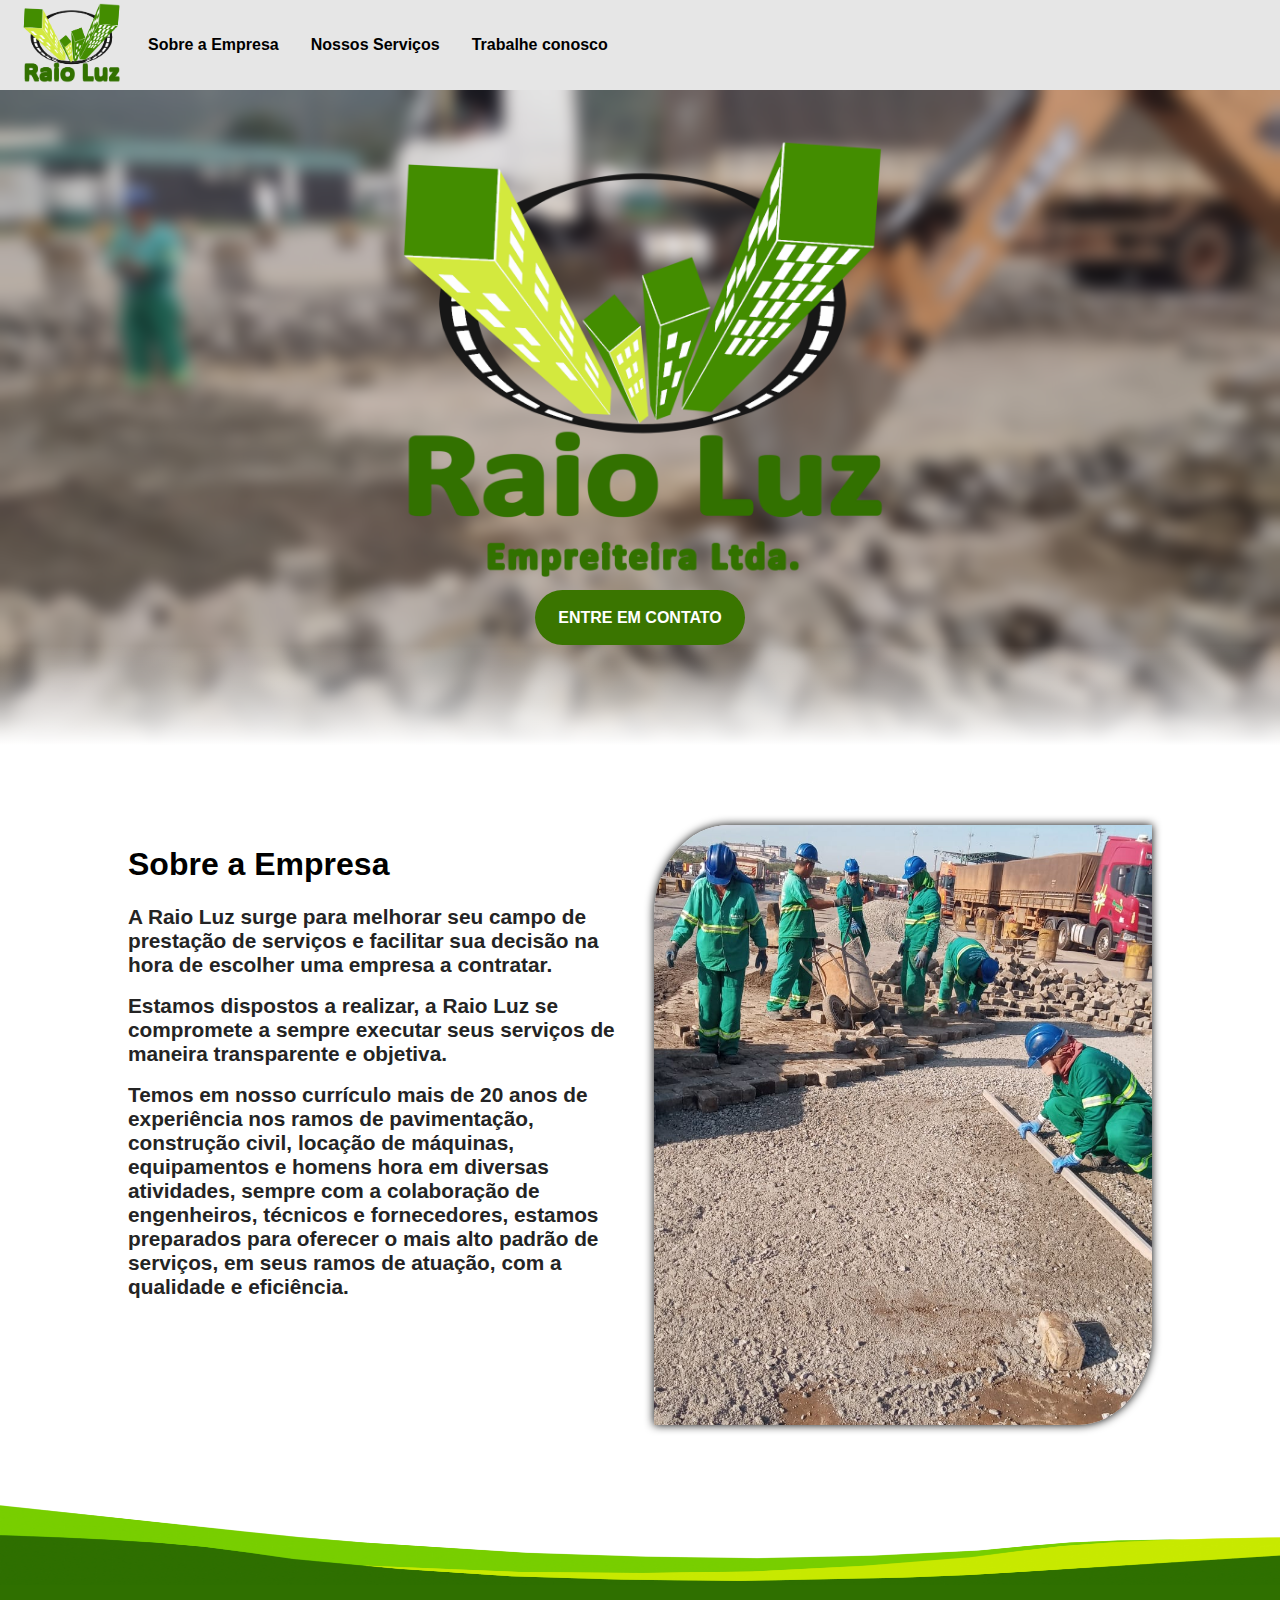
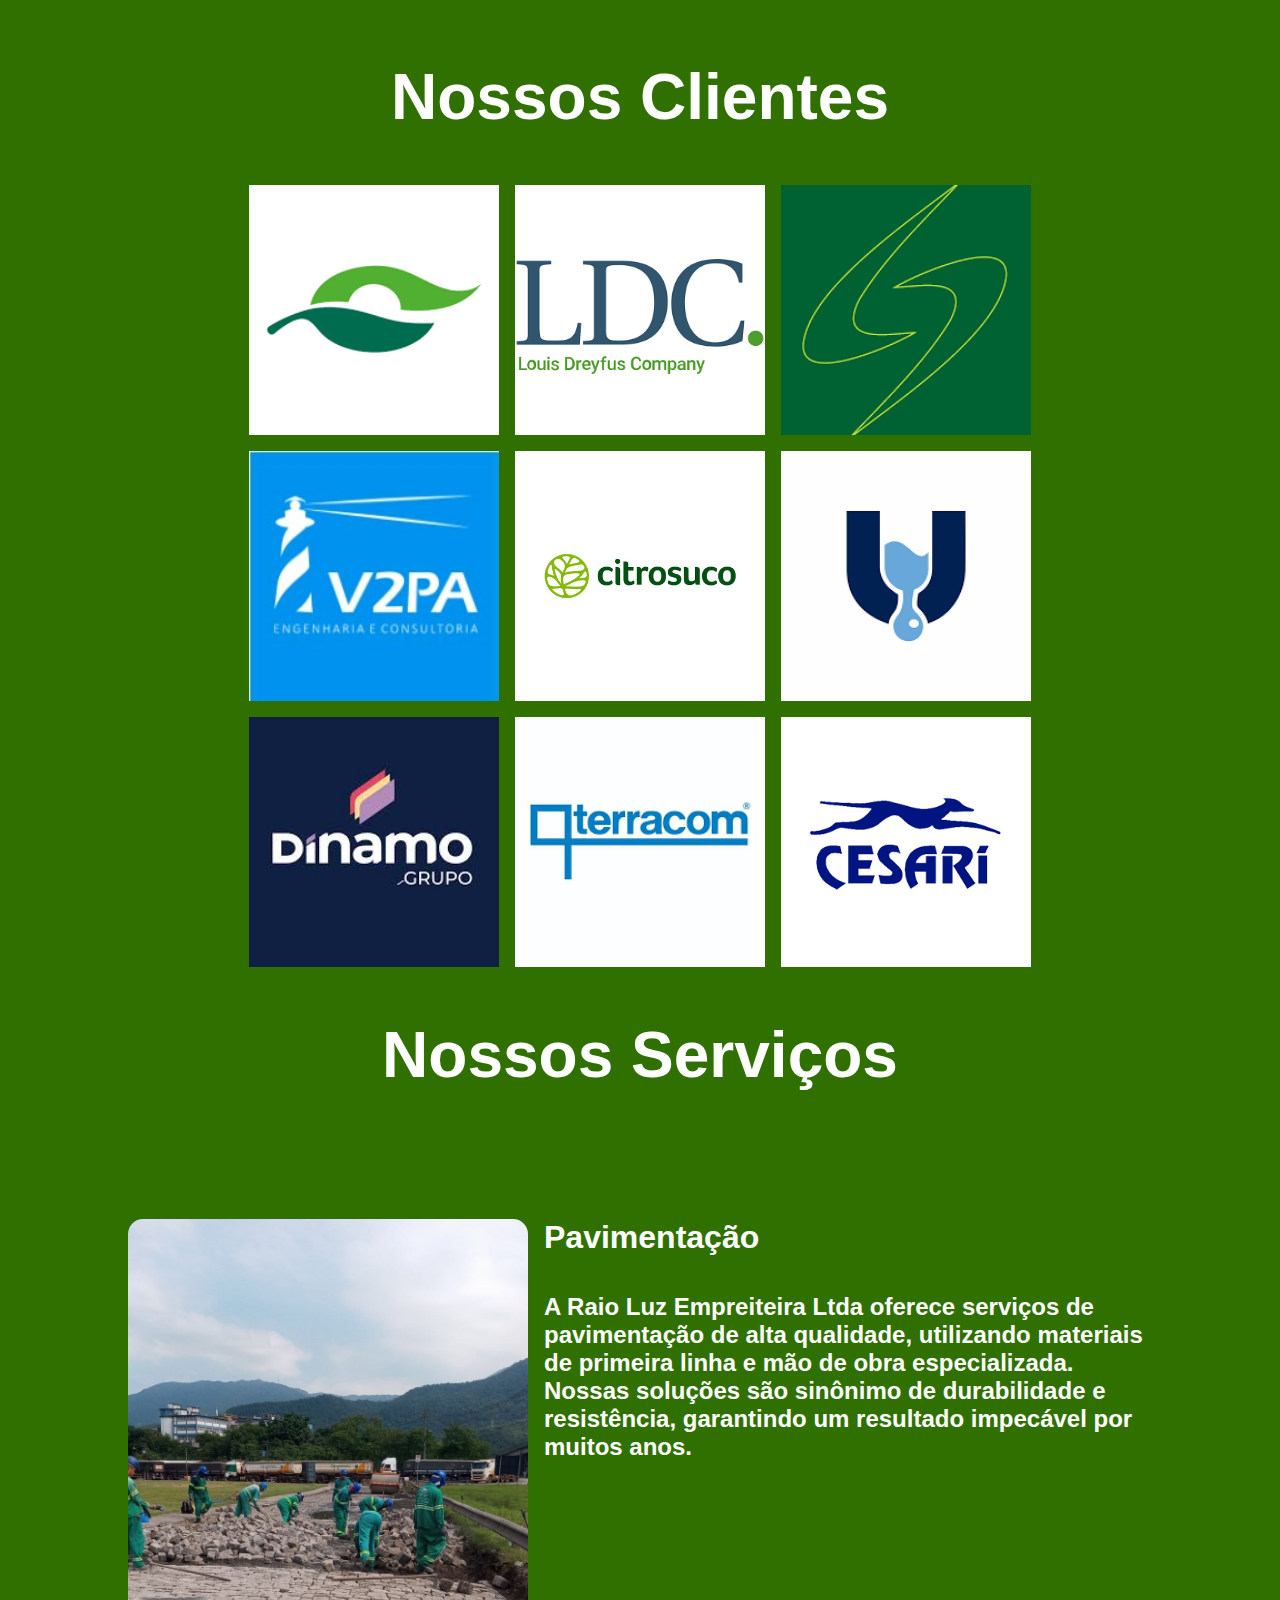
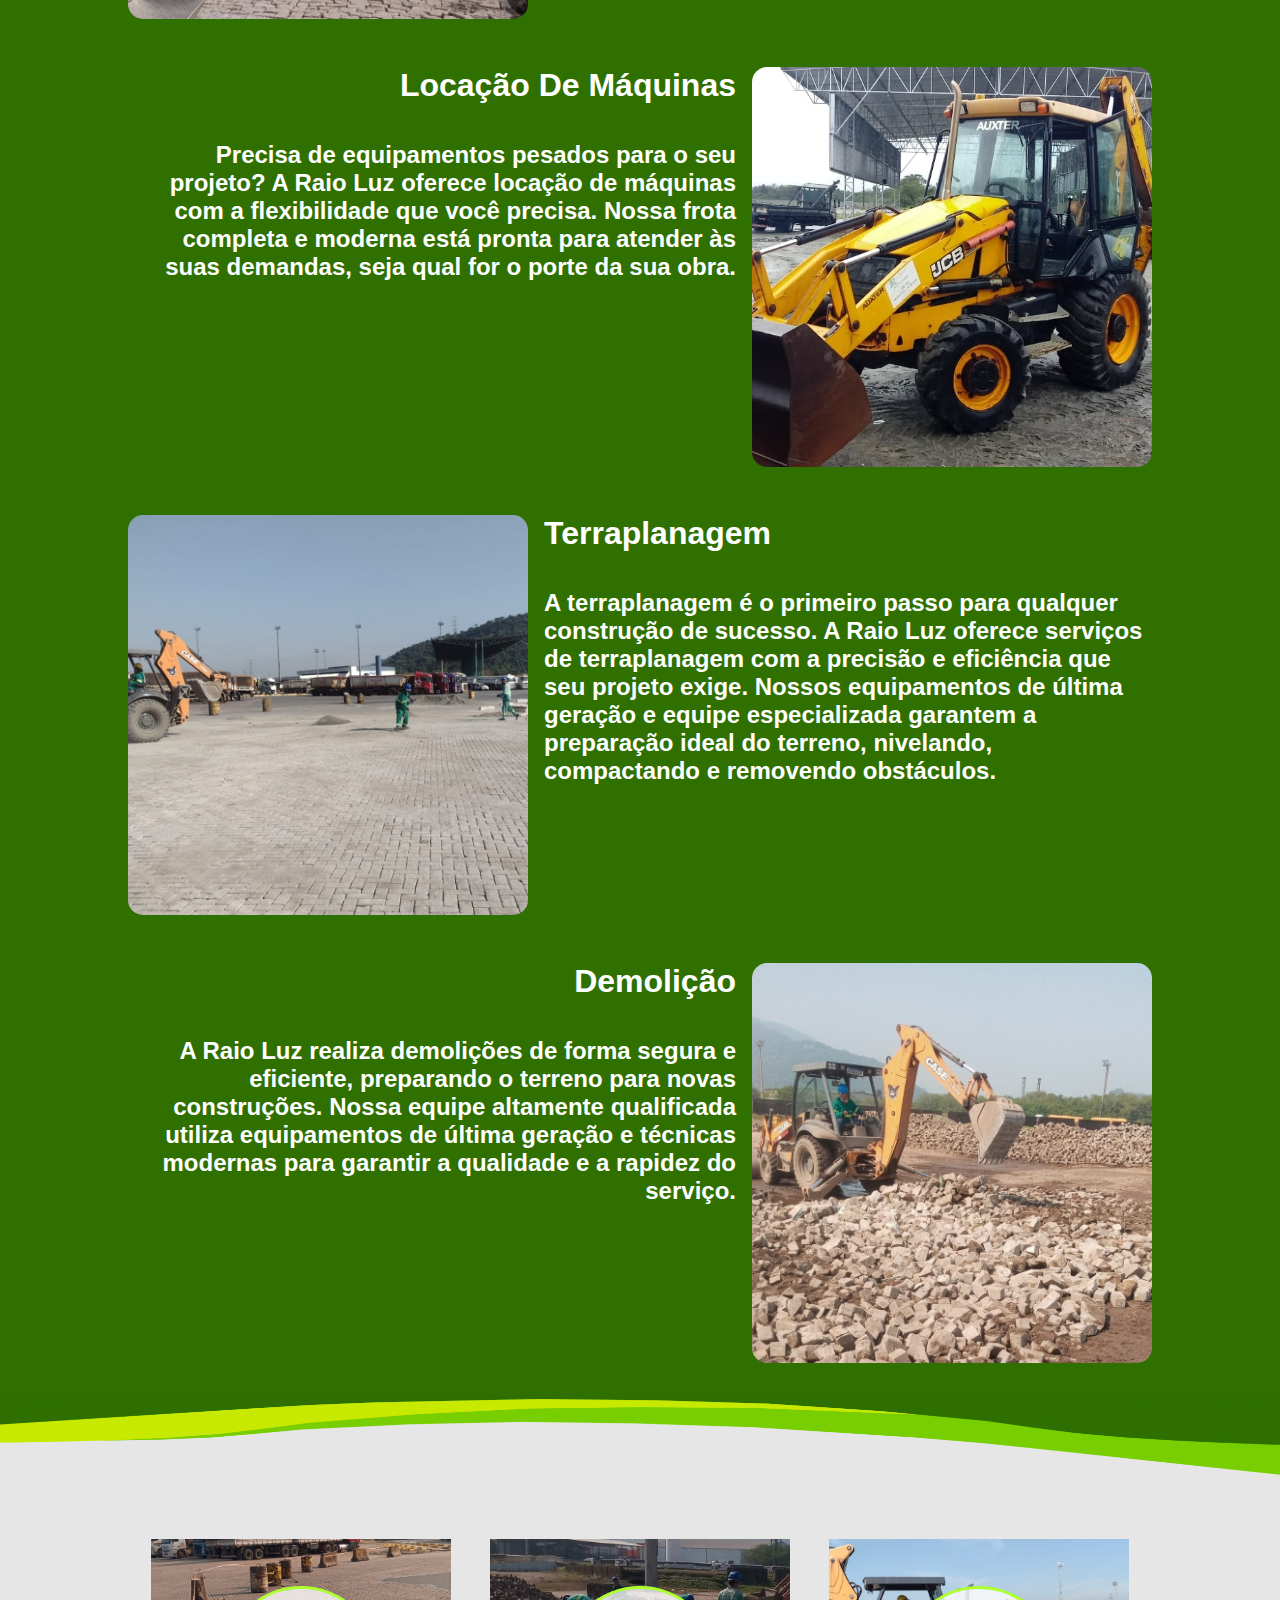
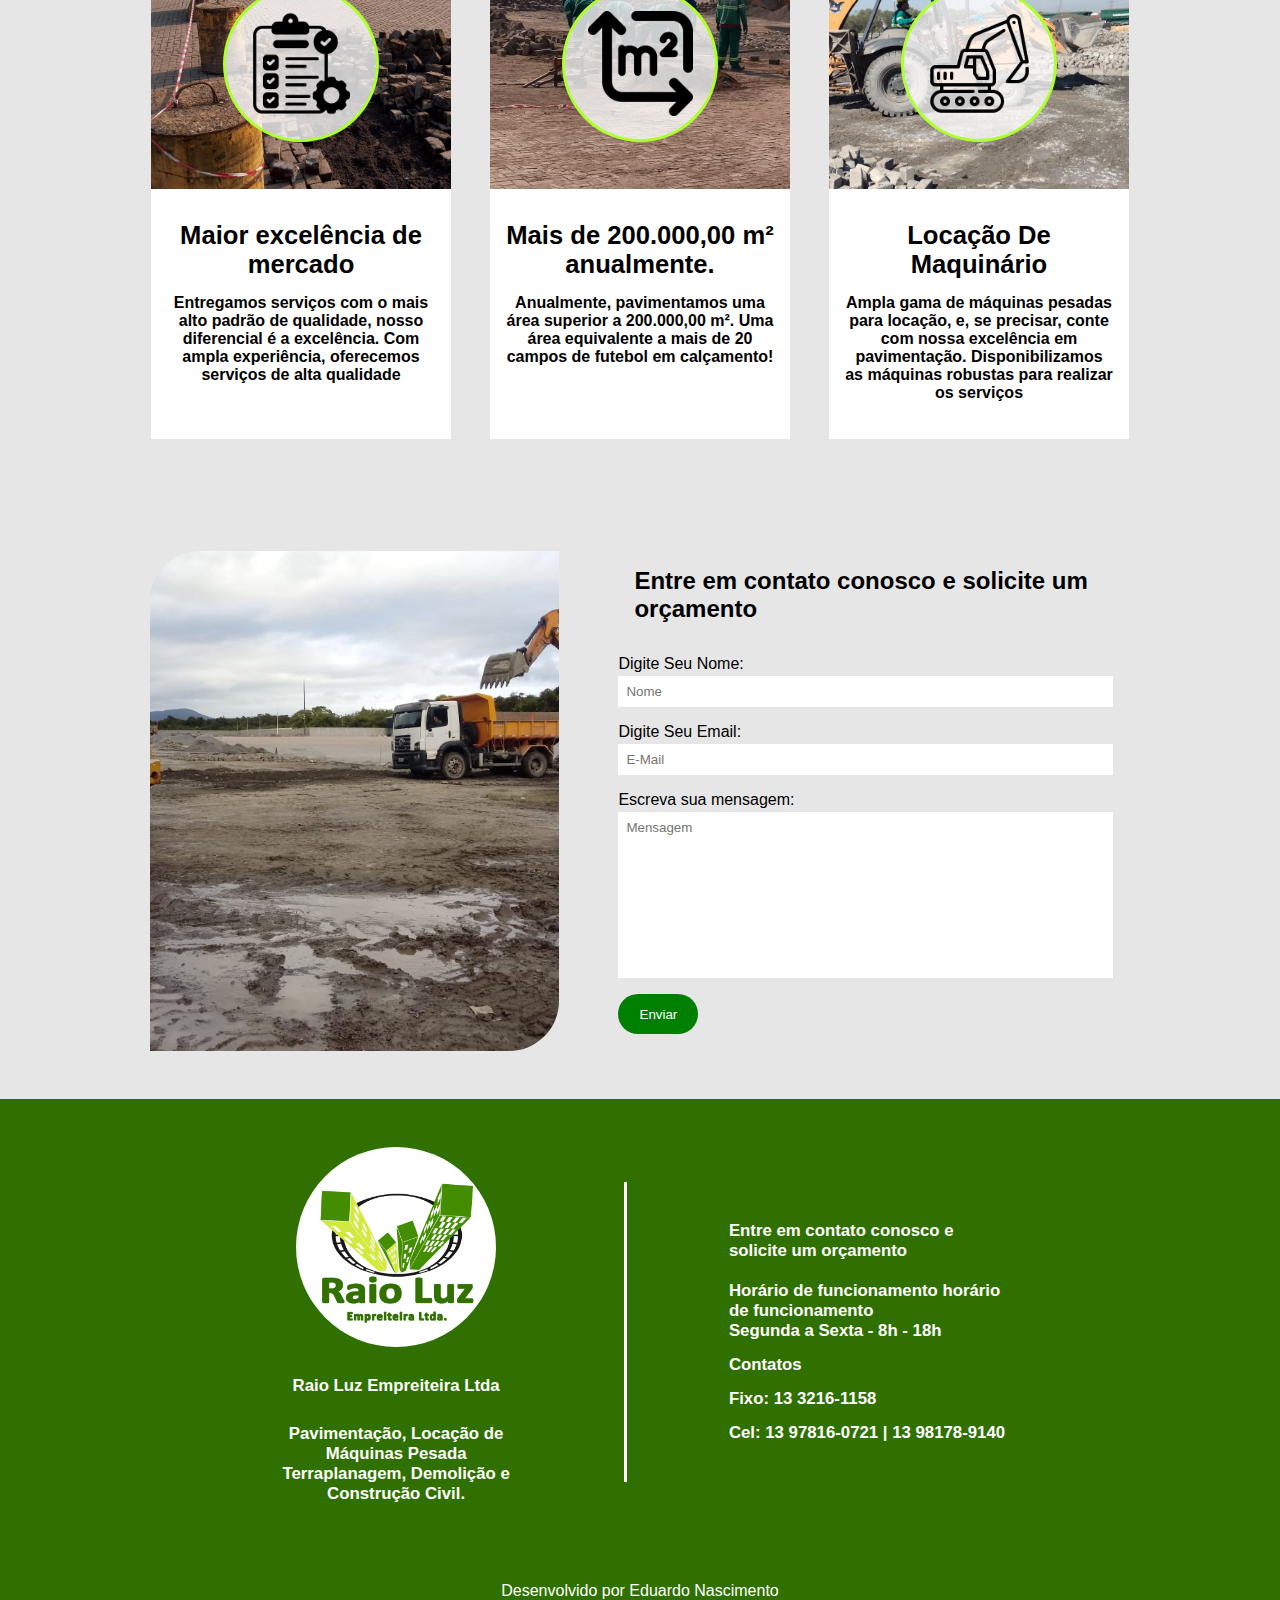
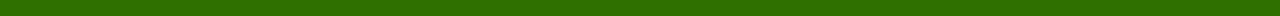
<file: index.html>
<!DOCTYPE html>
<html lang="pt-br">

<head>
    <meta charset="UTF-8">
    <meta name="viewport" content="width=device-width, initial-scale=1.0">
    <link rel="shortcut icon" href="icon.ico" type="image/x-icon">
    <link rel="stylesheet" href="./style.css">
    <link rel="stylesheet" href="style_nav.css">
    <link rel="stylesheet" href="./style_nav_others.css">
    <title>Raio Luz Empreiteira Ltda.</title>
</head>

<body>
    <div class="inicioPai">

        <!--<nav id="nav" class="nav">
            <a href="index.html" class="logoClicavel">
                <img src="./img/LogoComNomeSemCodNome.png" alt="" class="imgnav">
            </a>
            <div class="menuHamburguer" id="logoNav"></div>
            <a href="./sobre_a_empresa.html" class="selecaoNav" id="opcoesMenu">Sobre a Empresa</a>
            <a href="#" class="selecaoNav" id="opcoesMenu2">Nossos Serviços</a>
            <a href="#" class="selecaoNav" id="opcoesMenu3">Trabalhe conosco</a>
        </nav>

        <menu id="menuLateral">

            <a href="./sobre_a_empresa.html" id="opcoesMenuHamburguer">Sobre a Empresa</a>
            <a href="#" id="opcoesMenuHamburguer2">Nossos Serviços</a>
            <a href="#" id="opcoesMenuHamburguer3">Trabalhe conosco</a>
            
        </menu> -->

        <nav id="nav" class="navothers">
            <a href="index.html" class="logoClicavel">
                <img src="./img/LogoComNomeSemCodNome.png" alt="" class="imgnav">
            </a>
            <div class="menuHamburguer" id="logoNav"></div>
            <a href="./sobre_a_empresa.html" class="selecaoNav" id="opcoesMenu_nav_others">Sobre a Empresa</a>
            <a href="./nossos_servicos.html" class="selecaoNav" id="opcoesMenu_nav_others2">Nossos Serviços</a>
            <a href="#" class="selecaoNav" id="opcoesMenu_nav_others3">Trabalhe conosco</a>
        </nav>
    
        <menu id="menuLateral">
    
            <a href="./index.html" id="opcoesMenuHamburguer_nav_others0">Página Inicial</a>
            <a href="./sobre_a_empresa.html" id="opcoesMenuHamburguer_nav_others1">Sobre a Empresa</a>
            <a href="./nossos_servicos.html" id="opcoesMenuHamburguer_nav_others2">Nossos Serviços</a>
            <a href="#" id="opcoesMenuHamburguer_nav_others3">Trabalhe conosco</a>
    
        </menu>

        <div class="filtroMenuHamburger" id="filtroMenuLateral"></div>

        <div class="filtroNav">
            <div class="logoinicio"></div>
            <a href="https://wa.me/5513978160721" target="_blank">
                <div class="contatonav">
                    <h1>ENTRE EM CONTATO</h1>
                </div>
            </a>
            <div class="degradeApontadoParaCima"></div>
        </div>
    </div>
    <main class="paiApresentacao">
        <span class="apresentacao">
            <div class="conteudo">
                <h1>Sobre a Empresa</h1>
                <h2>
                    A Raio Luz surge para melhorar seu campo de prestação de serviços e facilitar sua decisão na hora de
                    escolher uma empresa a contratar.
                </h2>
                <h2>
                    Estamos dispostos a realizar, a Raio Luz se compromete a sempre executar seus serviços de maneira
                    transparente e objetiva.
                </h2>
                <h2>
                    Temos em nosso currículo mais de 20 anos de experiência nos ramos de pavimentação, construção civil,
                    locação de máquinas, equipamentos e homens hora em diversas atividades, sempre com a colaboração de
                    engenheiros, técnicos e fornecedores, estamos preparados para oferecer o mais alto padrão de
                    serviços, em seus ramos de atuação, com a qualidade e eficiência.
                </h2>
            </div>
            <div class="imgapresentacao">
                <div class="degradeApontadoParaCimaImgApresentacaoBranco"></div>
                <div class="degradeApontadoParaCimaImgApresentacao"></div>
            </div>
        </span>
    </main>
    <div class="divisoria1"></div>
    <main class="continuacaomain">
        <span class="continuacao">

            <h1>Nossos Clientes</h1>

            <div class="clientes">

                <div class="imgclientes1"></div> <!-- GRUPO ECOPORTO -->
                <div class="imgclientes2"></div>
                <div class="imgclientes3"></div>
                <div class="imgclientes4"></div>
                <div class="imgclientes5"></div>
                <div class="imgclientes6"></div>
                <div class="imgclientes7"></div>
                <div class="imgclientes8"></div>
                <div class="imgclientes9"></div>
                
            </div>

            <h1>Nossos Serviços</h1>

            <br>
            <br>

            <div class="nossosservicosEsquerda">

                <img class="nossosservicos1foto" src="./img/fotoQuadrada/IMG-20240823-WA0029.jpg" alt="">

                <div class="textonossosservicos1">

                    <h1>
                        Pavimentação
                    </h1>
                    <br>
                    <h2>
                        A Raio Luz Empreiteira Ltda oferece serviços de pavimentação
                        de alta qualidade, utilizando materiais de primeira linha e
                        mão de obra especializada. Nossas soluções são sinônimo de
                        durabilidade e resistência, garantindo um resultado impecável
                        por muitos anos.
                    </h2>
                </div>
            </div>
            <div class="nossosservicosDireita">

                <img class="nossosservicos1foto" src="./img/fotoQuadrada/IMG-20240823-WA0147.jpg" alt="">

                <div class="textonossosservicos2">

                    <h1>
                        Locação De Máquinas
                    </h1>
                    <br>
                    <h2>
                        Precisa de equipamentos pesados para o seu projeto?
                        A Raio Luz oferece locação de máquinas com a flexibilidade
                        que você precisa. Nossa frota completa e moderna está
                        pronta para atender às suas demandas, seja qual for o
                        porte da sua obra.
                    </h2>
                </div>
            </div>
            <div class="nossosservicosEsquerda">

                <img class="nossosservicos1foto" src="./img/fotoQuadrada/IMG-20240823-WA0093.jpg" alt="">

                <div class="textonossosservicos1">

                    <h1>
                        Terraplanagem
                    </h1>
                    <br>
                    <h2>
                        A terraplanagem é o primeiro passo para qualquer construção
                        de sucesso. A Raio Luz oferece serviços de terraplanagem com
                        a precisão e eficiência que seu projeto exige. Nossos equipamentos
                        de última geração e equipe especializada garantem a preparação
                        ideal do terreno, nivelando, compactando e removendo obstáculos.
                    </h2>
                </div>
            </div>
            <div class="nossosservicosDireita">

                <img class="nossosservicos1foto" src="./img/fotoQuadrada/IMG-20240823-WA0141.jpg" alt="">

                <div class="textonossosservicos2">

                    <h1>
                        Demolição
                    </h1>
                    <br>
                    <h2>
                        A Raio Luz realiza demolições de forma segura e eficiente, preparando
                        o terreno para novas construções. Nossa equipe altamente qualificada
                        utiliza equipamentos de última geração e técnicas modernas para garantir
                        a qualidade e a rapidez do serviço.
                    </h2>
                </div>
            </div>
        </span>
    </main>
    <main class="parte3">
        <div class="divisoria2"></div>
        <div class="paicardsparte3">
            <div class="card">
                <div class="imagemcard1">
                    <div class="iconeCard1Content">
                        <img src="./img/iconespage/servico-de-gestao.png" alt="" class="iconeCard1">
                    </div>
                </div>
                <div>
                    <h1>Maior excelência de mercado</h1>
                    <br>
                    <h2>
                        Entregamos serviços com o mais alto padrão de qualidade, nosso 
                        diferencial é a excelência.
                        Com ampla experiência, oferecemos serviços de alta 
                        qualidade
                    </h2>
                </div>
            </div>

            <div class="card">
                <div class="imagemcard2">
                    <div class="iconeCard1Content">
                        <img src="./img/iconespage/area.png" alt="" class="iconeCard1">
                    </div>
                </div>

                <div>
                    <h1>Mais de 200.000,00 m² anualmente.</h1>
                    <br>
                    <h2>
                        Anualmente, pavimentamos uma área superior a 200.000,00 m².
                        Uma área equivalente a mais de 20 campos de futebol em calçamento!
                    </h2>
                </div>

            </div>

            <div class="card">
                <div class="imagemcard3">
                    <div class="iconeCard1Content">
                        <img src="./img/iconespage/escavadora.png" alt="" class="iconeCard1">
                    </div>
                </div>
                <div>
                    <h1>Locação De Maquinário</h1>
                    <br>
                    <h2>
                        Ampla gama de máquinas pesadas para locação, e, se precisar, 
                        conte com nossa excelência em pavimentação.
                        Disponibilizamos as máquinas robustas para realizar os serviços
                    </h2>
                </div>
            </div>

        </div>
    </main>
    <main class="parte4">
        <div class="informacoesfinaisparte4pai">
            <div class="informacoesfinaisparte4paiimg"></div>
            <div class="informacoespart4">
                <h2>Entre em contato conosco e solicite um orçamento</h2>
                    <form action="https://api.staticforms.xyz/submit" method="post">
                        <label>Digite Seu Nome:</label>
                        <input type="text" name="name" placeholder="Nome" autocomplete="off">
                        <label>Digite Seu Email:</label>
                        <input type="text" name="email" placeholder="E-Mail" autocomplete="off">
                        <label>Escreva sua mensagem:</label>
                        <textarea name="message" cols="30" rows="10" placeholder="Mensagem"></textarea>
                        <button type="submit">Enviar</button>

                        <input type="hidden" name="accessKey" value="563ef452-40c3-48b1-8689-9bad3050e7a2">
                        <input type="hidden" name="redirectTo" value="http://127.0.0.1:5500/index.html">

                    </form>
            </div>
        </div>
    </main>
    <a href="https://wa.me/5513978160721" target="_blank">

        <div class="iconeWhatsapp">
            <div class="iconeWhatsappButton"></div>
        </div>

    </a>
    <div class="go-top">
        <div class="buttonTop"></div>
    </div>
    <footer>
        <div class="conteudofooterpai">
            <div class="cardinvisivel">
                <div class="imgfooter"></div>
                <h2>Raio Luz Empreiteira Ltda</h2>
                <h2>
                    Pavimentação, Locação de Máquinas Pesada
                    Terraplanagem, Demolição e Construção Civil.
                </h2>
            </div>
            <div class="divisoriafooter"></div>
            <div class="parte2conteudofooter">
                <h2>
                    Entre em contato conosco e solicite um orçamento
                    <br>
                    <br>
                    Horário de funcionamento horário de funcionamento
                    <br>
                    Segunda a Sexta - 8h - 18h
                </h2>
                <h2>Contatos</h2>
                <h2>Fixo: 13 3216-1158</h2>
                <h2>Cel: 13 97816-0721 | 13 98178-9140</h2>
            </div>
        </div>
        <div class="finalfooter">
            <h3>Desenvolvido por Eduardo Nascimento</h3>
            <!-- <h3>Desenvolvido por Eduardo Nascimento</h3> -->
        </div>
    </footer>
    <script src="https://code.jquery.com/jquery-3.3.1.min.js"></script>
    <script src="./index.js"></script>
    <script src="./index_others.js"></script>
</body>

</html>
</file>
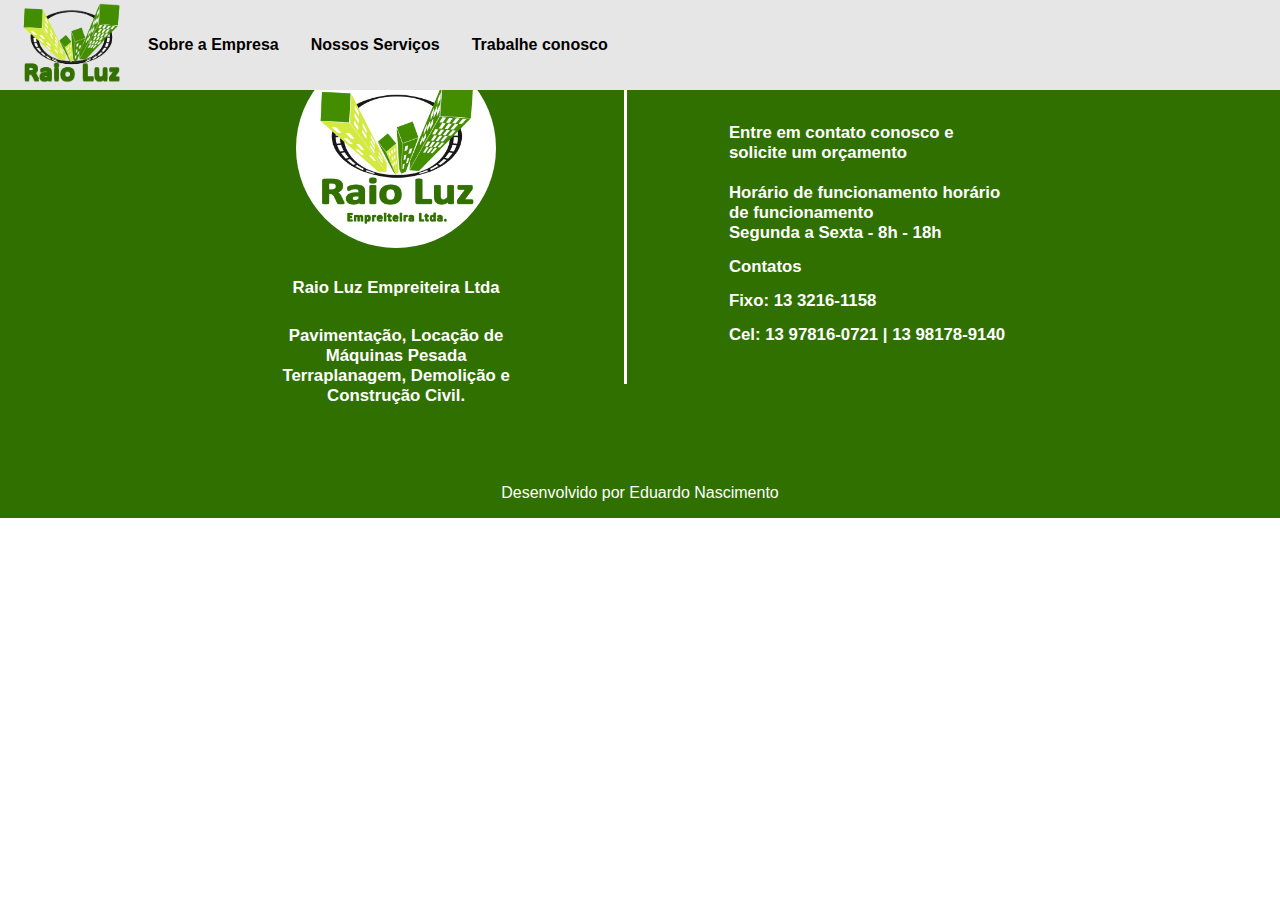
<file: nossos_servicos.html>
<!DOCTYPE html>
<html lang="pt-br">

<head>
    <meta charset="UTF-8">
    <meta name="viewport" content="width=device-width, initial-scale=1.0">
    <link rel="shortcut icon" href="icon.ico" type="image/x-icon">
    <link rel="stylesheet" href="./style_nav_others.css">
    <link rel="stylesheet" href="./style_nossos_servicos.css">
    <title>Sobre a Empresa</title>
</head>

<body>
    <nav id="nav" class="navothers">
        <a href="index.html" class="logoClicavel">
            <img src="./img/LogoComNomeSemCodNome.png" alt="" class="imgnav">
        </a>
        <div class="menuHamburguer" id="logoNav"></div>
        <a href="./sobre_a_empresa.html" class="selecaoNav" id="opcoesMenu_nav_others">Sobre a Empresa</a>
        <a href="./nossos_servicos.html" class="selecaoNav" id="opcoesMenu_nav_others2">Nossos Serviços</a>
        <a href="#" class="selecaoNav" id="opcoesMenu_nav_others3">Trabalhe conosco</a>
    </nav>

    <menu id="menuLateral">

        <a href="./index.html" id="opcoesMenuHamburguer_nav_others0">Página Inicial</a>
        <a href="./sobre_a_empresa.html" id="opcoesMenuHamburguer_nav_others1">Sobre a Empresa</a>
        <a href="./nossos_servicos.html" id="opcoesMenuHamburguer_nav_others2">Nossos Serviços</a>
        <a href="#" id="opcoesMenuHamburguer_nav_others3">Trabalhe conosco</a>

    </menu>

    <div class="filtroMenuHamburger" id="filtroMenuLateral"></div>

    <main class="parte1">

    </main>
   

    <a href="https://wa.me/5513978160721" target="_blank">

        <div class="iconeWhatsapp">
            <div class="iconeWhatsappButton"></div>
        </div>

    </a>
    <div class="go-top">
        <div class="buttonTop"></div>
    </div>
    <footer>
        <div class="conteudofooterpai">
            <div class="cardinvisivel">
                <div class="imgfooter"></div>
                <h2>Raio Luz Empreiteira Ltda</h2>
                <h2>
                    Pavimentação, Locação de Máquinas Pesada
                    Terraplanagem, Demolição e Construção Civil.
                </h2>
            </div>
            <div class="divisoriafooter"></div>
            <div class="parte2conteudofooter">
                <h2>
                    Entre em contato conosco e solicite um orçamento
                    <br>
                    <br>
                    Horário de funcionamento horário de funcionamento
                    <br>
                    Segunda a Sexta - 8h - 18h
                </h2>
                <h2>Contatos</h2>
                <h2>Fixo: 13 3216-1158</h2>
                <h2>Cel: 13 97816-0721 | 13 98178-9140</h2>
            </div>
        </div>
        <div class="finalfooter">
            <h3>Desenvolvido por Eduardo Nascimento</h3>
            <!-- <h3>Desenvolvido por Eduardo Nascimento</h3> -->
        </div>
    </footer>


    <script src="https://code.jquery.com/jquery-3.3.1.min.js"></script>
    <script src="./index_others.js"></script>
    <script src="./animacoes_pagina.js"></script>

</body>

</html>
</file>
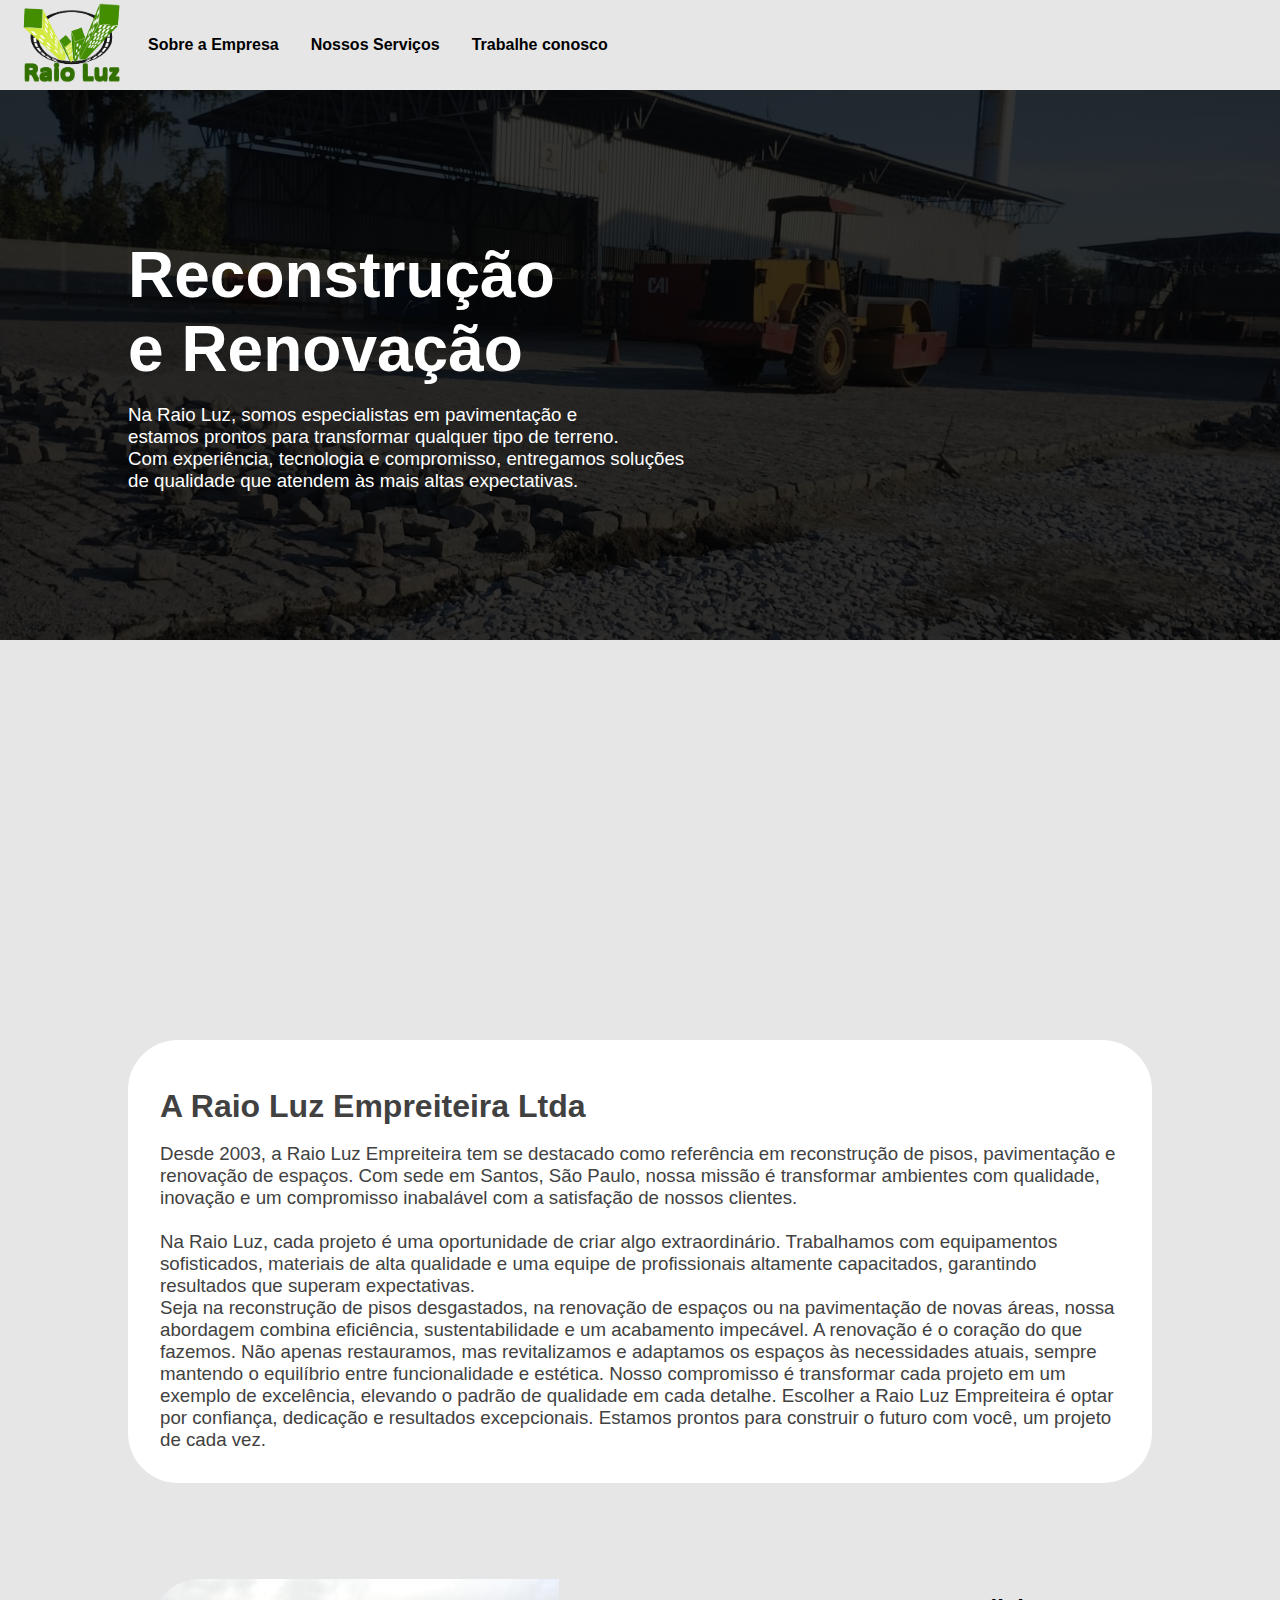
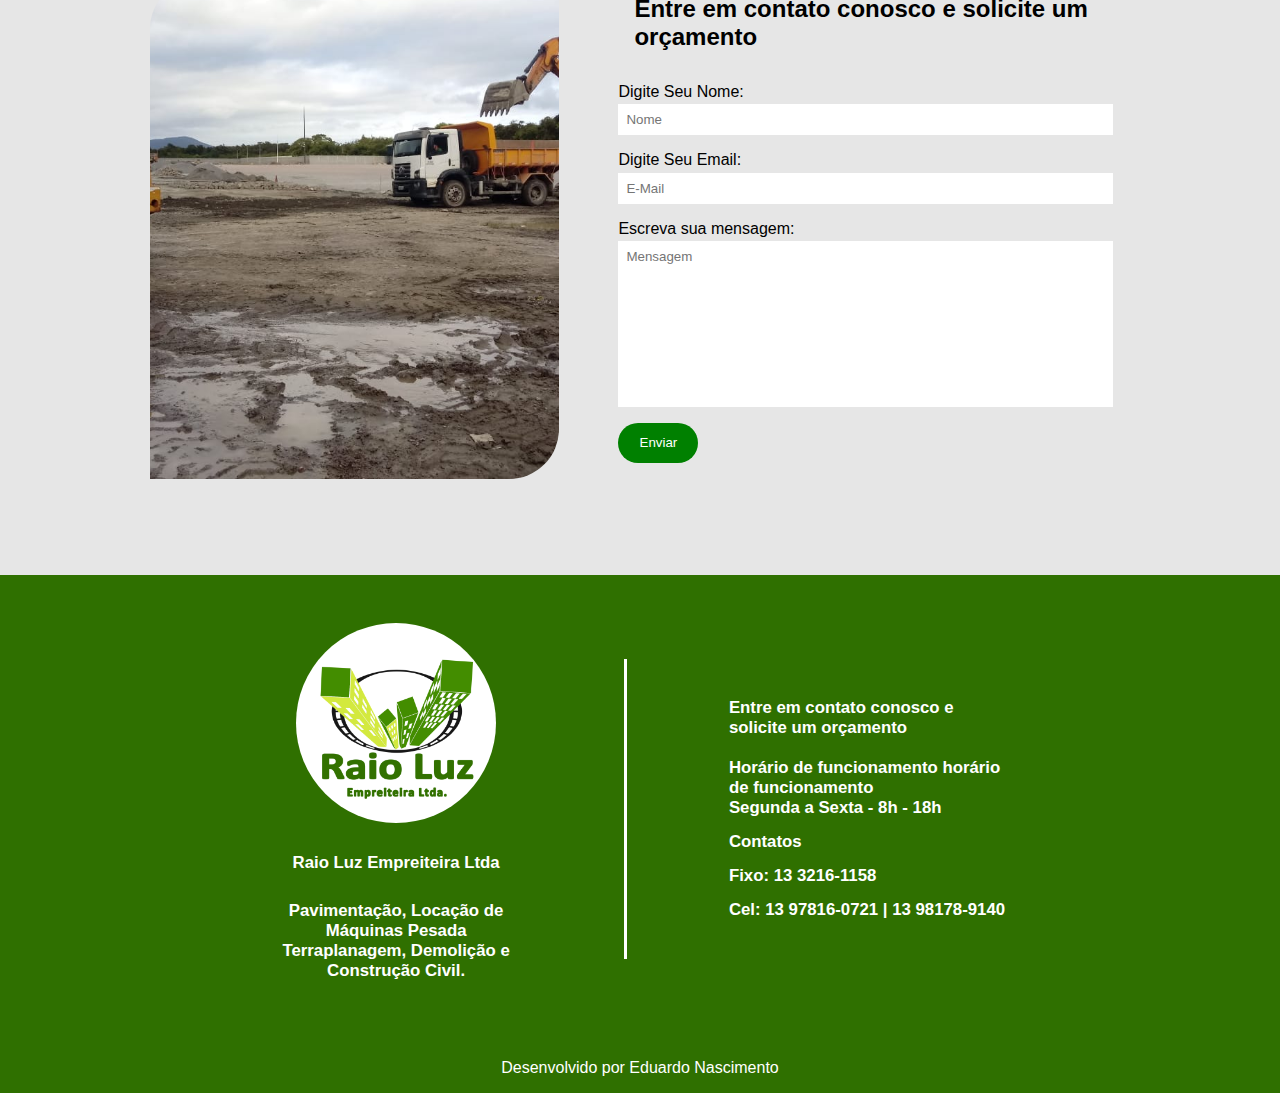
<file: sobre_a_empresa.html>
<!DOCTYPE html>
<html lang="pt-br">

<head>
    <meta charset="UTF-8">
    <meta name="viewport" content="width=device-width, initial-scale=1.0">
    <link rel="shortcut icon" href="icon.ico" type="image/x-icon">
    <link rel="stylesheet" href="./style_nav_others.css">
    <link rel="stylesheet" href="./style_sobre_a_empresa.css">
    <title>Sobre a Empresa</title>
</head>

<body>
    <nav id="nav" class="navothers">
        <a href="index.html" class="logoClicavel">
            <img src="./img/LogoComNomeSemCodNome.png" alt="" class="imgnav">
        </a>
        <div class="menuHamburguer" id="logoNav"></div>
        <a href="./sobre_a_empresa.html" class="selecaoNav" id="opcoesMenu_nav_others">Sobre a Empresa</a>
        <a href="./nossos_servicos.html" class="selecaoNav" id="opcoesMenu_nav_others2">Nossos Serviços</a>
        <a href="#" class="selecaoNav" id="opcoesMenu_nav_others3">Trabalhe conosco</a>
    </nav>

    <menu id="menuLateral">

        <a href="./index.html" id="opcoesMenuHamburguer_nav_others0">Página Inicial</a>
        <a href="./sobre_a_empresa.html" id="opcoesMenuHamburguer_nav_others1">Sobre a Empresa</a>
        <a href="./nossos_servicos.html" id="opcoesMenuHamburguer_nav_others2">Nossos Serviços</a>
        <a href="#" id="opcoesMenuHamburguer_nav_others3">Trabalhe conosco</a>

    </menu>

    <div class="filtroMenuHamburger" id="filtroMenuLateral"></div>


    <main calss="part1">
        <div class="imageminicio">
            <div class="efeito">
                <h1>
                    Reconstrução
                    <br>
                    e Renovação
                </h1>
                <br>
                <h3>
                    Na Raio Luz, somos especialistas em pavimentação e
                    <br>
                    estamos prontos para transformar qualquer tipo de terreno.
                    <br>
                    Com experiência, tecnologia e compromisso, entregamos soluções
                    <br>
                    de qualidade que atendem às mais altas expectativas.
                </h3>
            </div>
        </div>
        <article class="cardsPai">
            <aside id="asideCard1" class="asideCard1">
                <h1 class="tituloAsideCard">
                    Reconstrução
                </h1>
                <br>
                <h3 class="textoAsideCard">
                    A reconstrução de pisos não é apenas restaurar o
                    que já existe; é elevar o padrão, dar nova vida
                    ao espaço e criar bases sólidas para o futuro.
                    <br>
                    Nossa missão é transformar cada projeto em um
                    exemplo de perfeição e confiança.
                    <br>
                    <br>
                    Nosso diferencial está na dedicação em entender
                    as necessidades de cada cliente e traduzir essas
                    expectativas em soluções personalizadas.
                    <br>
                    Seja para um pequeno reparo ou uma grande obra
                    de pavimentação, trabalhamos com transparência,
                    responsabilidade e excelência.
                </h3>
            </aside>

            <aside id="asideCard2" class="asideCard2">
                <h1 class="tituloAsideCard">
                    Renovação
                </h1>
                <br>
                <h3 class="textoAsideCard">
                    A renovação de pisos e pavimentação é uma oportunidade
                    de transformar completamente ambientes, trazendo
                    funcionalidade, beleza e um novo propósito ao espaço.
                    <br>
                    Na nossa empresa, cada projeto de renovação é tratado com
                    o máximo cuidado, profissionalismo e dedicação à excelência.
                    <br>
                    <br>
                    Cada renovação realizada por nossa equipe reflete nossa paixão
                    por resultados excepcionais. Quer se trate de um piso residencial,
                    comercial ou industrial, garantimos cada detalhe.

                </h3>
            </aside>

        </article>
        <article class="part2">

            <h1>A Raio Luz Empreiteira Ltda</h1>
            </br>
            <h3>
                Desde 2003, a Raio Luz Empreiteira tem se destacado como
                referência em reconstrução de pisos, pavimentação e
                renovação de espaços. Com sede em Santos, São Paulo,
                nossa missão é transformar ambientes com qualidade,
                inovação e um compromisso inabalável com a
                satisfação de nossos clientes.
                <br>
                <br>
                Na Raio Luz, cada projeto é uma oportunidade de criar
                algo extraordinário. Trabalhamos com equipamentos sofisticados,
                materiais de alta qualidade e uma equipe de
                profissionais altamente capacitados, garantindo
                resultados que superam expectativas.
                <br>
                Seja na reconstrução de pisos desgastados, na renovação
                de espaços ou na pavimentação de novas áreas, nossa
                abordagem combina eficiência, sustentabilidade e um
                acabamento impecável.
                A renovação é o coração do que fazemos. Não apenas restauramos, mas revitalizamos e adaptamos os espaços
                às necessidades atuais, sempre mantendo o equilíbrio entre funcionalidade e estética. Nosso compromisso
                é transformar cada projeto em um exemplo de excelência, elevando o padrão de qualidade em cada detalhe.
                Escolher a Raio Luz Empreiteira é optar por confiança, dedicação e resultados excepcionais. Estamos
                prontos para construir o futuro com você, um projeto de cada vez.
            </h3>

        </article>

        <article class="part3">
            <div class="informacoesfinaisparte4pai">
                <div class="informacoesfinaisparte4paiimg"></div>
                <div class="informacoespart4">
                    <h2>Entre em contato conosco e solicite um orçamento</h2>
                    <form action="https://api.staticforms.xyz/submit" method="post">
                        <label>Digite Seu Nome:</label>
                        <input type="text" name="name" placeholder="Nome" autocomplete="off">
                        <label>Digite Seu Email:</label>
                        <input type="text" name="email" placeholder="E-Mail" autocomplete="off">
                        <label>Escreva sua mensagem:</label>
                        <textarea name="message" cols="30" rows="10" placeholder="Mensagem"></textarea>
                        <button type="submit">Enviar</button>

                        <input type="hidden" name="accessKey" value="563ef452-40c3-48b1-8689-9bad3050e7a2">
                        <input type="hidden" name="redirectTo" value="http://127.0.0.1:5500/index.html">

                    </form>
                </div>
            </div>
        </article>
    </main>

    <a href="https://wa.me/5513978160721" target="_blank">

        <div class="iconeWhatsapp">
            <div class="iconeWhatsappButton"></div>
        </div>

    </a>
    <div class="go-top">
        <div class="buttonTop"></div>
    </div>
    <footer>
        <div class="conteudofooterpai">
            <div class="cardinvisivel">
                <div class="imgfooter"></div>
                <h2>Raio Luz Empreiteira Ltda</h2>
                <h2>
                    Pavimentação, Locação de Máquinas Pesada
                    Terraplanagem, Demolição e Construção Civil.
                </h2>
            </div>
            <div class="divisoriafooter"></div>
            <div class="parte2conteudofooter">
                <h2>
                    Entre em contato conosco e solicite um orçamento
                    <br>
                    <br>
                    Horário de funcionamento horário de funcionamento
                    <br>
                    Segunda a Sexta - 8h - 18h
                </h2>
                <h2>Contatos</h2>
                <h2>Fixo: 13 3216-1158</h2>
                <h2>Cel: 13 97816-0721 | 13 98178-9140</h2>
            </div>
        </div>
        <div class="finalfooter">
            <h3>Desenvolvido por Eduardo Nascimento</h3>
            <!-- <h3>Desenvolvido por Eduardo Nascimento</h3> -->
        </div>
    </footer>


    <script src="https://code.jquery.com/jquery-3.3.1.min.js"></script>
    <script src="./index_others.js"></script>
    <script src="./animacoes_pagina.js"></script>

</body>

</html>
</file>
<file: style.css>
body {
    margin: 0;
    padding: 0;
    display: flex;
    flex-direction: column;
    justify-content: center;
    align-items: center;
    width: 100%;
    background-color: rgb(255, 255, 255);
    font-family: "Lato", sans-serif;
    font-style: normal;
}

.inicioPai {
    display: flex;
    justify-content: center;
    align-items: flex-start;
    flex-direction: column;
    background-image: url('./img/banner.jpg');
    background-position: center;
    background-size: cover;
    width: 100%;
    animation: iniciarBanner ease 7s;

    /*
    ease
    ease-in
    ease-out
    ease-in-out
    */
}

@keyframes iniciarBanner {
    0% {
        background-image: url('./img/banner.jpg');
        background-size: cover;
        background-attachment: scroll;
    }

    100% {
        background-image: url('./img/banner.jpg');
        background-size: cover;
    }
}

.filtroNav {
    /* background-color: rgba(255, 255, 255, 0.602); */
    width: 100%;
    height: 100%;
    display: flex;
    justify-content: center;
    align-items: center;
    flex-direction: column;
    backdrop-filter: blur(8px);
    /* transition: backdrop-filter 300ms; */
    animation: iniciar 4s;
    margin: 90px 0 0 0;
}

@keyframes iniciar {
    0% {
        backdrop-filter: blur(0px);
    }

    100% {
        backdrop-filter: blur(8px);
    }
}

.logoClicavel:hover{
    transform: scale(1.0);
}


.menuHamburguer {
    width: 0;
    height: 0;
}

.logoinicio {
    background-image: url('./img/logosemfundo.png');
    background-repeat: no-repeat;
    background-size: 100% 100%;
    background-position: center;
    width: 500px;
    height: 500px;
    /* filter: drop-shadow(0px 0px 2px rgb(0, 0, 0)); */
}

.contatonav {
    width: 210px;
    height: 55px;
    text-align: center;
    background-color: rgb(58, 117, 0);
    font-size: 0.5rem;
    display: flex;
    justify-content: center;
    align-items: center;
    border-radius: 100px;
    color: white;
    transition: transform 200ms;
}

.degradeApontadoParaCima {
    background: linear-gradient(0deg, rgb(255, 255, 255) 0%, rgba(48, 255, 48, 0) 100%, rgba(255, 0, 0, 0) 100%);
    height: 100px;
    width: 100%;
}

.paiApresentacao {
    width: 80%;
    text-align: center;
    margin: 5rem 0;
}

.apresentacao {
    width: 100%;
    height: 100%;
    display: flex;
    flex-direction: row;
    justify-content: space-between;
    align-items: flex;
}

.conteudo {
    width: 50%;
    font-size: 1rem;
    text-align: left;
}

.conteudo>h2 {
    font-size: 1.3rem;
    color: rgb(36, 36, 36);
}

.imgapresentacao {
    height: 600px;
    width: 500px;
    background-image: url('./img/IMG-20240823-WA0043.jpg');
    background-repeat: no-repeat;
    background-size: cover;
    background-position: center;
    border-radius: 15% 0 15% 0;
    box-shadow: 0 0 10px black;
    margin: 0 0 0 1rem;
    animation: bordaAnimada linear infinite 20s;
}

/*@keyframes bordaAnimada {
    0%{
        border-radius: 15% 0 15% 0;
    }
    49%{
        border-radius: 15% 0 15% 0;
    }
    50%{
        border-radius: 0 15% 0 15%;
    }
    99%{
        border-radius: 0 15% 0 15%; 
    }
    100%{
        border-radius: 15% 0 15% 0;
    }   
}*/

.divisoria1 {
    width: 100%;
    height: 80px;
    background-image: url('./img/degrad.png');
    background-repeat: no-repeat;
    background-size: 100% 100%;
    background-position: center;
    /* filter: drop-shadow(-5px 0 15px black); */
    z-index: -1;
}

.continuacaomain {
    width: 100%;
    display: flex;
    justify-content: flex-start;
    align-items: center;
    flex-direction: column;
    background-color: rgb(47, 112, 0);
    z-index: 1;
}

.continuacao {
    width: 80%;
    text-align: center;
    margin: 2rem 0;
    color: white;
    display: flex;
    flex-direction: column;
    justify-content: center;
    align-items: center;
}

.continuacao>h1 {
    font-size: 4rem;
}

.nossosservicosEsquerda {
    width: 100%;
    display: flex;
    justify-content: flex-start;
    align-items: flex-start;
    text-align: left;
    flex-direction: row;
    margin: 3rem 0 0 0;
}

.nossosservicos1foto {
    width: 400px;
    height: 400px;
    border-radius: 15px;
    transition: transform, box-shadow, 200ms;
}

#foto1 {
    background-image: url('./img/fotoQuadrada/IMG-20240823-WA0078.jpg');
    background-size: 100%;
}

/* .nossosservicos1foto:hover{
    box-shadow: 0 0 15px rgba(0, 0, 0, 0.736);
    transform: scale(1.02);
} */

.textonossosservicos1 {
    margin: 0 0 0 1rem;
}

.textonossosservicos1>h1 {
    margin: 0;
}

/*_________________________________________________*/

.clientes {
    width: 80%;
    display: flex;
    justify-content: center;
    align-items: center;
    flex-direction: row;
    flex-wrap: wrap;
}

.imgclientes1,
.imgclientes2,
.imgclientes3,
.imgclientes4,
.imgclientes5,
.imgclientes6,
.imgclientes7,
.imgclientes8,
.imgclientes9,
.imgclientes10,
.imgclientes11,
.imgclientes12 {
    width: 250px;
    height: 250px;
    background-color: rgb(255, 255, 255);
    margin: 0.5rem;
}

.imgclientes1 {
    background-image: url('./img/empresas/images1.png');
    background-repeat: no-repeat;
    background-size: cover;
    background-position: center;
}

.imgclientes2 {
    background-image: url('./img/empresas/images2.png');
    background-repeat: no-repeat;
    background-size: cover;
    background-position: center;
}

.imgclientes3 {
    background-image: url('./img/empresas/images3.png');
    background-repeat: no-repeat;
    background-size: cover;
    background-position: center;
}

.imgclientes4 {
    background-image: url('./img/empresas/v2pa_engenheiros_consultores_logo.jpeg');
    background-repeat: no-repeat;
    background-size: cover;
    background-position: center;
}

.imgclientes5 {
    background-image: url('./img/empresas/unnamed.jpg');
    background-repeat: no-repeat;
    background-size: cover;
    background-position: center;
}

.imgclientes6 {
    background-image: url('./img/empresas/images5.png');
    background-repeat: no-repeat;
    background-size: cover;
    background-position: center;
}

.imgclientes7 {
    background-image: url('./img/empresas/images.jpeg');
    background-repeat: no-repeat;
    background-size: cover;
    background-position: center;
}

.imgclientes8 {
    background-image: url('./img/empresas/images4.png');
    background-repeat: no-repeat;
    background-size: cover;
    background-position: center;
}

.imgclientes9 {
    background-image: url('./img/empresas/cesari-logo-com-sua-escrita-em-azul.png');
    background-repeat: no-repeat;
    background-size: 100%;
    background-position: center;
}


.nossosservicosDireita {
    width: 100%;
    display: flex;
    justify-content: flex-start;
    align-items: flex-start;
    text-align: right;
    flex-direction: row-reverse;
    margin: 3rem 0 0 0;
}

.textonossosservicos2 {
    margin: 0 1rem 0 0;
}

.textonossosservicos2>h1 {
    margin: 0;
}

.parte3 {
    display: flex;
    justify-content: flex-start;
    align-items: center;
    flex-direction: column;
    width: 100%;
    background-color: rgb(230, 230, 230);
}

.divisoria2 {
    width: 100%;
    height: 80px;
    background-image: url('./img/degradinv.png');
    background-repeat: no-repeat;
    background-size: 100% 100%;
    background-position: center;
    /* filter: drop-shadow(15px 0 15px rgb(0, 0, 0)); */
    z-index: 0;
}

.paicardsparte3 {
    width: 80%;
    display: flex;
    flex-direction: row;
    flex-wrap: wrap;
    align-items: flex-start;
    justify-content: space-evenly;
    margin: 3rem 0;
}

.card {
    width: 300px;
    height: 500px;
    display: flex;
    justify-content: flex-start;
    align-items: center;
    flex-direction: column;
    /* border-color: rgb(0, 0, 0);
    border-style:solid;
    border-radius: 5px;
    transition: 200ms;
    box-shadow: 0 0 5px black; */
    margin: 1rem;
    text-align: center;
    background-color: white;
}

.card>h2 {
    margin: 0 1rem;
}

/* .card:hover{
    transform: scale(1.05);
} */

.card>div {
    margin: 0;
    font-size: 0.8rem;

}

.card>div>h2 {
    margin: 0 1rem 2rem;
    font-size: 1rem;
}

.card>div>h1 {
    margin: 2rem 1rem 0 1rem;
}

.imagemcard1,
.imagemcard2,
.imagemcard3 {
    width: 100%;
    height: 50%;
    display: flex;
    align-items: center;
    justify-content: center;
}

.imagemcard1 {
    background-image: url('./img/IMG-20240823-WA0007.jpg');
    background-position: 100%;
    background-size: 100%;
    background-repeat: no-repeat;
}

.imagemcard2 {
    background-image: url('./img/IMG-20240823-WA0009.jpg');
    background-position-y: 40%;
    background-size: 200%;
    background-repeat: no-repeat;
}

.imagemcard3 {
    background-image: url('./img/IMG-20240823-WA0053.jpg');
    background-position: 50%;
    background-size: 200%;
    background-repeat: no-repeat;
}

.iconeCard1Content {
    width: 150px;
    height: 150px;
    display: flex;
    justify-content: center;
    align-items: center;
    border-radius: 50%;
    border-color: greenyellow;
    border-style: solid;
    background-color: rgba(255, 255, 255, 0.782);
}

.iconeCard1,
.iconeCard2,
.iconeCard3 {
    width: 70%;
}

.parte4 {
    display: flex;
    justify-content: flex-start;
    align-items: center;
    flex-direction: column;
    /* background-image: url('./img/IMG-20240823-WA0154.jpg'); */
    background-position: center;
    background-size: cover;
    width: 100%;
    background-color: rgb(230, 230, 230);
}

.informacoesfinaisparte4pai {
    width: 80%;
    display: flex;
    justify-content: space-around;
    align-items: center;
    margin: 3rem 0;

}

.informacoesfinaisparte4pai>h2 {
    margin: 0;
    padding: 0;
}

.informacoesfinaisparte4paiimg {
    width: 40%;
    height: 500px;
    background-image: url('./img/IMG-20240823-WA0154.jpg');
    background-position: center;
    background-repeat: no-repeat;
    background-size: cover;
    border-radius: 50px 0 50px 0;
}

.informacoespart4 {
    width: 50%;
    margin: 0 0 0 1rem;
    display: flex;
    justify-content: center;
    align-items: center;
    flex-direction: column;
}

.informacoespart4>h2 {
    margin: 1rem;
}

form {
    display: flex;
    justify-content: center;
    align-items: flex-start;
    flex-direction: column;
    width: 100%;
}

input {
    width: 95%;
    padding: 0.5rem 0 0.5rem 0.5rem;
    border: none;
    /* Remove as linhas pretas ao redor */
    outline: none;
    /* Remove a borda de foco ao clicar no campo */
}

label {
    margin: 1rem 0 0.2rem 0;
}

button {
    margin: 1rem 0;
    background-color: green;
    color: white;
    width: 80px;
    height: 40px;
    border-radius: 25px;
    border: none;
    /* Remove as linhas pretas ao redor */
    outline: none;
    /* Remove a borda de foco ao clicar no campo */
    cursor: pointer;
    transition: transform 200ms;
}

button:hover {
    transform: scale(1.05);
}

textarea {
    width: 95%;
    resize: none;
    border: none;
    /* Remove as linhas pretas ao redor */
    outline: none;
    /* Remove a borda de foco ao clicar no campo */
    font-family: "Lato", sans-serif;
    font-style: normal;
    padding: 0.5rem 0 0.5rem 0.5rem;
}

footer {
    background-color: rgb(47, 112, 0);
    width: 100%;
    display: flex;
    flex-direction: column;
    justify-content: center;
    align-items: center;
    color: white;
}

.conteudofooterpai {
    width: 80%;
    display: flex;
    justify-content: center;
    align-items: center;
    flex-direction: row;

}

.imgfooter {
    width: 200px;
    height: 200px;
    background-image: url('./img/logosemfundo.png');
    background-position: center;
    background-repeat: no-repeat;
    background-size: 80%;
    border-radius: 50%;
    margin: 0 0 1rem 0;
    background-color: white;
}

.cardinvisivel {
    margin: 3rem 0;
    color: white;
    font-size: 0.7rem;
    width: 250px;
    text-align: center;
    display: flex;
    justify-content: center;
    align-items: center;
    flex-direction: column;

}

.divisoriafooter {
    width: 3px;
    height: 300px;
    background-color: white;
    margin: 0 10%;
}

.parte2conteudofooter {
    font-size: 0.7rem;
    color: white;
    width: 280px;

}

.finalfooter>h3 {
    margin: 1rem 0;
    font-size: 1rem;
    font-weight: 100;
}

.iconeWhatsapp {
    position: fixed;
    bottom: 4.5rem;
    right: 0rem;
    display: none;
    border: 20px solid transparent;
    border-bottom-color: rgba(0, 0, 0, 0);
    cursor: pointer;
    transition: transform 200ms;
    z-index: 1;

}

.iconeWhatsappButton {
    width: 50px;
    height: 50px;
    background-color: white;
    border-radius: 50%;
    background-image: url('./img/iconespage/whatsapp.png');
    background-repeat: no-repeat;
    background-size: 100%;
    background-position: center;
    z-index: 1;
    box-shadow: 0 0 15px black;
}

.iconeWhatsapp:hover {
    transform: scale(1.1);
}

.go-top {
    position: fixed;
    bottom: 0rem;
    right: 0rem;
    display: none;
    border: 20px solid transparent;
    border-bottom-color: rgba(0, 0, 0, 0);
    cursor: pointer;
    transition: transform 200ms;
    z-index: 1;
}

.buttonTop {
    width: 50px;
    height: 50px;
    background-color: white;
    border-radius: 50%;
    background-image: url('./img/iconespage/direito.png');
    background-repeat: no-repeat;
    background-size: 75% 75%;
    background-position: center;
    transform: rotate(-90deg);
    z-index: 1;
    box-shadow: 0 0 15px black;
}

.go-top:hover {
    transform: scale(1.1);
}

@media (max-width: 1000px) {
    .paiApresentacao {
        width: 100%;
        margin: 0;
    }

    .apresentacao {
        flex-direction: column;
        display: flex;
        justify-content: center;
        align-items: center;
        margin: 0;
    }

    .conteudo {
        width: 90%;
        text-align: center;
        margin: 0 0 3rem 0;
    }

    .conteudo>h1 {
        margin: 8rem 0 0 0;
    }

    .imgapresentacao {
        width: 100%;
        height: 200px;
        margin: 5rem 0 0 0;
        border-radius: 0;
        box-shadow: none;
        backdrop-filter: none;
        display: flex;
        flex-direction: column;
        justify-content: space-between;
    }

    .degradeApontadoParaCimaImgApresentacaoBranco {
        background: linear-gradient(0deg, rgba(255, 255, 255, 0) 0%, rgb(255, 255, 255) 100%, rgba(255, 0, 0, 0) 100%);
        height: 100px;
        width: 100%;
    }

    .degradeApontadoParaCimaImgApresentacao {
        width: 100%;
        height: 80px;
        background-image: url('./img/degrad.png');
        background-repeat: no-repeat;
        background-size: 200% 100%;
        background-position: center;
        /* filter: drop-shadow(-5px 0 15px black); */
    }

    /* .continuacao>h1 {
        font-size: 2.5rem;
    } */
    /* .continuacao {
        width: 90%;
        font-size: 0.8rem;
    } */

    .clientes {
        width: 100%;
    }

    /* .imgclientes1,
    .imgclientes2,
    .imgclientes3,
    .imgclientes4,
    .imgclientes5,
    .imgclientes6,
    .imgclientes7,
    .imgclientes8,
    .imgclientes9,
    .imgclientes10,
    .imgclientes11,
    .imgclientes12 {
        width: 100px;
        height: 100px;
        background-color: rgb(255, 255, 255);
        margin: 0.5rem;
    } */

    .divisoria1 {
        width: 0;
        height: 0;
        background-image: none;
        background-repeat: unset;
        background-size: unset;
        background-position: unset;
        margin: 0;
    }

    .divisoria2 {
        background-size: 200% 100%;
    }

    /* .nossosservicos1foto {
        width: 300px;
        height: 300px;
        margin: 0 0 1rem 0;
    } */

    .nossosservicosEsquerda,
    .nossosservicosDireita {
        flex-direction: column;
        display: flex;
        justify-content: center;
        align-items: center;
        margin: 0 0 4rem 0;
        width: 100%;
    }

    .textonossosservicos1,
    .textonossosservicos2 {
        text-align: center;
        width: 100%;
        margin: 1rem 0 0 0;
    }

    /*
    .informacoesfinaisparte4paiimg {
        width: unset;
        height: unset;
        background-image: none;
        background-repeat: unset;
        background-size: unset;
        background-position: unset;
        margin: 0;
    }

    .informacoesfinaisparte4pai {
        margin: 0;
        width: 100%;
        justify-content: center;
        align-items: center;
    }

    .informacoespart4 {
        margin: 0;
        width: 80%;
        text-align: center;
        justify-content: center;
        align-items: center;
        display: flex;
    }

    .parte4 {
        justify-content: center;
        flex-direction: column;
    }

    label {
        margin: 1rem 0 0 0;
    }

    input {
        width: 100%;
        padding: 0 0 0 0.5rem;
        height: 30px;
    }

    textarea {
        width: 100%;
    }

     .conteudofooterpai {
        width: 90%;
        flex-direction: column;
    }

    .imgfooter {
        width: 150px;
        height: 150px;
    }

    .cardinvisivel,
    .parte2conteudofooter {
        font-size: 0.5rem;
        width: 100%;
    }

    .divisoriafooter {
        width: unset;
        height: unset;
        background-color: unset;
    } */

    .finalfooter {
        font-size: 0.3rem;
    }

}

@media (max-width: 700px) {
    .informacoesfinaisparte4paiimg {
        width: unset;
        height: unset;
        background-image: none;
        background-repeat: unset;
        background-size: unset;
        background-position: unset;
        margin: 0;
    }

    .informacoesfinaisparte4pai {
        margin: 0;
        width: 100%;
        justify-content: center;
        align-items: center;
    }

    .informacoespart4 {
        margin: 0;
        width: 80%;
        text-align: center;
        justify-content: center;
        align-items: center;
        display: flex;
    }

    .parte4 {
        justify-content: center;
        flex-direction: column;
    }

    label {
        margin: 1rem 0 0 0;
    }

    input {
        width: 100%;
        padding: 0 0 0 0.5rem;
        height: 30px;
    }

    textarea {
        width: 100%;
    }

    .conteudofooterpai {
        width: 90%;
        flex-direction: column;
    }

    .conteudo>h1 {
        margin: 2rem 0 0 0;
    }

    .imgfooter {
        width: 150px;
        height: 150px;
    }
    .divisoriafooter{
        width: unset;
        height: unset;
        background-color: unset;
    }

}

@media (max-width: 600px) {
    .logoinicio {
        width: 300px;
        height: 300px;
    }

    .contatonav {
        width: 160px;
        height: 40px;
        font-size: 0.4rem;
    }

    .paiApresentacao {
        width: 100%;
        margin: 0;
    }

    .apresentacao {
        flex-direction: column;
        display: flex;
        justify-content: center;
        align-items: center;
        margin: 0;
    }

    .conteudo {
        width: 90%;
        text-align: center;
        margin: 0 0 3rem 0;
    }

    .imgapresentacao {
        width: 100%;
        margin: 0;
        border-radius: 0;
        box-shadow: none;
        backdrop-filter: none;
        display: flex;
        flex-direction: column;
        justify-content: space-between;
    }

    .degradeApontadoParaCimaImgApresentacaoBranco {
        background: linear-gradient(0deg, rgba(255, 255, 255, 0) 0%, rgb(255, 255, 255) 100%, rgba(255, 0, 0, 0) 100%);
        height: 100px;
        width: 100%;
    }

    .degradeApontadoParaCimaImgApresentacao {
        width: 100%;
        height: 80px;
        background-image: url('./img/degrad.png');
        background-repeat: no-repeat;
        background-size: 200% 100%;
        background-position: center;
        /* filter: drop-shadow(-5px 0 15px black); */
    }

    .continuacao>h1 {
        font-size: 2.5rem;
    }

    .continuacao {
        width: 90%;
        font-size: 0.8rem;
    }

    .clientes {
        width: 100%;
    }

    .imgclientes1,
    .imgclientes2,
    .imgclientes3,
    .imgclientes4,
    .imgclientes5,
    .imgclientes6,
    .imgclientes7,
    .imgclientes8,
    .imgclientes9,
    .imgclientes10,
    .imgclientes11,
    .imgclientes12 {
        width: 100px;
        height: 100px;
        background-color: rgb(255, 255, 255);
        margin: 0.5rem;
    }

    .divisoria1 {
        width: 0;
        height: 0;
        background-image: none;
        background-repeat: unset;
        background-size: unset;
        background-position: unset;
        margin: 0;
    }

    .divisoria2 {
        background-size: 200% 100%;
    }

    .nossosservicos1foto {
        width: 300px;
        height: 300px;
        margin: 0 0 1rem 0;
    }

    .nossosservicosEsquerda,
    .nossosservicosDireita {
        flex-direction: column;
        display: flex;
        justify-content: center;
        align-items: center;
        margin: 0 0 4rem 0;
        width: 100%;
    }

    .textonossosservicos1,
    .textonossosservicos2 {
        text-align: center;
        width: 100%;
        margin: 0;
    }

    .informacoesfinaisparte4paiimg {
        width: unset;
        height: unset;
        background-image: none;
        background-repeat: unset;
        background-size: unset;
        background-position: unset;
        margin: 0;
    }

    .informacoesfinaisparte4pai {
        margin: 0;
        width: 100%;
        justify-content: center;
        align-items: center;
    }

    .informacoespart4 {
        margin: 0;
        width: 80%;
        text-align: center;
        justify-content: center;
        align-items: center;
        display: flex;
    }

    .parte4 {
        justify-content: center;
        flex-direction: column;
    }

    label {
        margin: 1rem 0 0 0;
    }

    input {
        width: 100%;
        padding: 0 0 0 0.5rem;
        height: 30px;
    }

    textarea {
        width: 100%;
    }

    .conteudofooterpai {
        width: 90%;
        flex-direction: column;
    }

    .imgfooter {
        width: 150px;
        height: 150px;
    }

    .cardinvisivel,
    .parte2conteudofooter {
        font-size: 0.5rem;
        width: 100%;
    }

    .divisoriafooter {
        width: unset;
        height: unset;
        background-color: unset;
    }

    .finalfooter {
        font-size: 0.3rem;
    }
}
</file>
<file: style_nav.css>
.filtroNav>a {
    text-decoration: none;
}

.nav {
    background-color: rgb(230, 230, 230);
    width: 100%;
    flex-direction: row;
    justify-content: flex-start;
    align-items: center;
    position: fixed;
    display: none;
    /* Começa invisível */
    transition: 300ms;
}

menu {
    background-color: rgb(230, 230, 230);
    width: 300px;
    margin: 90px 0;
    flex-direction: column;
    position: fixed;
    display: none;
    opacity: 1;
    z-index: 100;
    height: 100vh;
    top: 0;
    padding-inline-start: 0;
    animation: animacaoMenu 300ms;
}

menu.show {
    display: flex;
}

@keyframes animacaoMenu {
    from {
        width: 0px;
    }

    to {
        width: 300px;
    }
}

menu.return {
    animation: menuReturn 300ms;
}

@keyframes menuReturn {
    from {
        display: flex;
        width: 300px;
    }

    to {
        width: 0px;
    }
}

.filtroMenuHamburger {
    background-color: rgba(0, 0, 0, 0.678);
    width: 100%;
    margin: 0;
    position: fixed;
    display: none;
    opacity: 1;
    z-index: 99;
    height: 100vh;
    top: 0;
    left: 0;
    animation: animacaofiltro 300ms;
}


.filtroMenuHamburger.show {
    display: flex;

}

@keyframes animacaofiltro {
    from {
        background-color: rgba(0, 0, 0, 0);
    }

    to {
        background-color: rgba(0, 0, 0, 0.678);
    }
}

.filtroMenuHamburger.return {
    animation: animacaoFiltroReturn 300ms;
}

@keyframes animacaoFiltroReturn {
    from {
        display: flex;
        background-color: rgba(0, 0, 0, 0.678);
    }

    to {
        background-color: rgba(0, 0, 0, 0);
    }
}

menu>a{
    text-decoration: none;
    transition: 200ms;
    color: rgba(0, 0, 0, 0);
    margin: 1rem;
    font-weight: bold;   
}

menu>a:hover{
    transform: scale(0.98);
}

menu>a.show{
    color: black;
    animation: animacaoMenuHamburguer 300ms;
}

@keyframes animacaoMenuHamburguer {
    0%{
        color: rgba(0, 0, 0, 0); 
    }
    50%{
        color: rgba(0, 0, 0, 0);
    }
    100%{
        color: black;
    }
}

menu>a.return{
    animation: animacaoMenuHamburguerReturn 100ms;
    color: rgba(0, 0, 0, 0)
}

@keyframes animacaoMenuHamburguerReturn {
    0%{
        color: rgb(0, 0, 0); 
    }
    50%{
        color: rgb(0, 0, 0);
    }
    100%{
        color: rgba(0, 4, 255, 0)
    }
}

.nav.show {
    display: flex;
    /* Aparece */
    opacity: 1;
    /* Torna visível */
    z-index: 100;
    height: 90px;
    top: 0;
    left: 0;
    animation: navAnimation 300ms;
}

@keyframes navAnimation {
    0% {
        align-items: flex-end;
        margin-bottom: 0%;
        height: 0px;
    }

    50% {
        align-items: flex-end;
    }

    51% {
        align-items: center;
    }

    100% {
        margin-bottom: 100%;
        height: 90px;
    }
}

.nav.show2 {
    display: none;
    /* Aparece */
    opacity: 1;
    /* Torna visível */
    z-index: 100;
    height: 90px;
    top: 0;
    left: 0;
    animation: navAnimationReturn 200ms;
}

@keyframes navAnimationReturn {
    0% {
        display: flex;
        margin-bottom: 100%;
        height: 90px;
    }

    50% {
        align-items: flex-end;
    }

    100% {
        align-items: flex-end;
        margin-bottom: 0%;
        height: 0px;
    }
}

.selecaoNav {
    text-decoration: none;
    color: black;
    transition: 200ms;
    margin: 1rem;
    font-weight: bold;

}

.selecaoNav:hover {
    transform: scale(1.08);
}


.imgnav {
    margin: 0% 2% 0.5% 5%;
    width: 100px;
    height: 80px;
    background-image: url('./img/LogoComNomeSemCodNome.png');
    background-position: center;
    background-repeat: no-repeat;
    background-size: 100%;
    transition: 200ms;
}

.imgnav:hover {
    cursor: pointer;
}

.logoClicavel{
    margin: 0 1rem;
    transition: 200ms;
}

.logoClicavel:hover{
    transform: scale(1.01);
}

@media(max-width: 670px) {
    .menuHamburguer {
        background-image: url('./img/menu.png');
        background-position: center;
        background-repeat: no-repeat;
        background-size: 100%;
        height: 50px;
        width: 50px;
        transition: 200ms;
    }

    .menuHamburguer:hover {
        transform: scale(1.1);
        cursor: pointer;
    }

    .menuHamburguer.show {
        background-image: url('./img/fechar.png');

    }

    .imgnav {
        margin: 0;
        width: 0;
        height: 0;
        background-image: url('./img/LogoComNomeSemCodNome.png');
        background-position: center;
        background-repeat: no-repeat;
        background-size: 0;
    }
}
</file>
<file: style_nav_others.css>
.filtroNav>a {
    text-decoration: none;
}

.navothers {
    background-color: rgb(230, 230, 230);
    width: 100%;
    flex-direction: row;
    justify-content: flex-start;
    align-items: center;
    display: flex;
    opacity: 1;
    z-index: 100;
    height: 90px;
    top: 0;
    left: 0;
    position:absolute;
    /* Começa invisível */
    transition: 300ms;
}

.navothers.show {
    position: fixed;
    animation: navAnimation 300ms;
}

@keyframes navAnimation {
    0% {
        align-items: flex-end;
        margin-bottom: 0%;
        height: 0px;
    }

    50% {
        align-items: flex-end;
    }

    51% {
        align-items: center;
    }

    100% {
        margin-bottom: 100%;
        height: 90px;
    }
}

.navothers.show2 {
    opacity: 1;
    /* Torna visível */
    z-index: 100;
    height: 90px;
    animation: navAnimationRetur 200ms;
}

@keyframes navAnimationReturn {
    0% {
        display: flex;
        margin-bottom: 100%;
        height: 90px;
    }

    50% {
        align-items: flex-end;
    }

    100% {
        align-items: flex-end;
        margin-bottom: 0%;
        height: 0px;
    }
}

menu {
    background-color: rgb(230, 230, 230);
    width: 300px;
    margin: 90px 0;
    flex-direction: column;
    position: fixed;
    display: none;
    opacity: 1;
    z-index: 100;
    height: 100vh;
    top: 0;
    left:0;
    padding-inline-start: 0;
    animation: animacaoMenu 300ms;
}

menu.show {
    display: flex;
}

@keyframes animacaoMenu {
    from {
        width: 0px;
    }

    to {
        width: 300px;
    }
}

menu.return {
    animation: menuReturn 300ms;
}

@keyframes menuReturn {
    from {
        display: flex;
        width: 300px;
    }

    to {
        width: 0px;
    }
}

.filtroMenuHamburger {
    background-color: rgba(0, 0, 0, 0.678);
    width: 100%;
    margin: 0;
    position: fixed;
    display: none;
    opacity: 1;
    z-index: 99;
    height: 100vh;
    top: 0;
    left: 0;
    animation: animacaofiltro 300ms;
}


.filtroMenuHamburger.show {
    display: flex;

}

@keyframes animacaofiltro {
    from {
        background-color: rgba(0, 0, 0, 0);
    }

    to {
        background-color: rgba(0, 0, 0, 0.678);
    }
}

.filtroMenuHamburger.return {
    animation: animacaoFiltroReturn 300ms;
}

@keyframes animacaoFiltroReturn {
    from {
        display: flex;
        background-color: rgba(0, 0, 0, 0.678);
    }

    to {
        background-color: rgba(0, 0, 0, 0);
    }
}

menu>a{
    text-decoration: none;
    transition: 200ms;
    color: rgba(0, 0, 0, 0);
    margin: 1rem;
    font-weight: bold;   
}

menu>a:hover{
    transform: scale(0.98);
}

menu>a.show{
    color: black;
    animation: animacaoMenuHamburguer 300ms;
}

@keyframes animacaoMenuHamburguer {
    0%{
        color: rgba(0, 0, 0, 0); 
    }
    50%{
        color: rgba(0, 0, 0, 0);
    }
    100%{
        color: black;
    }
}

menu>a.return{
    animation: animacaoMenuHamburguerReturn 100ms;
    color: rgba(0, 0, 0, 0)
}

@keyframes animacaoMenuHamburguerReturn {
    0%{
        color: rgb(0, 0, 0); 
    }
    50%{
        color: rgb(0, 0, 0);
    }
    100%{
        color: rgba(0, 4, 255, 0)
    }
}

.selecaoNav {
    text-decoration: none;
    color: black;
    transition: 200ms;
    margin: 1rem;
    font-weight: bold;

}

.selecaoNav:hover {
    transform: scale(1.08);
}


.imgnav {
    margin: 0% 2% 0.5% 5%;
    width: 100px;
    height: 80px;
    background-image: url('./img/LogoComNomeSemCodNome.png');
    background-position: center;
    background-repeat: no-repeat;
    background-size: 100%;
    transition: 200ms;
}

.imgnav:hover {
    cursor: pointer;
}

.logoClicavel{
    margin: 0 1rem;
    transition: 200ms;
}

.logoClicavel:hover{
    transform: scale(1.01);
}

@media(max-width: 670px) {
    .menuHamburguer {
        background-image: url('./img/menu.png');
        background-position: center;
        background-repeat: no-repeat;
        background-size: 100%;
        height: 50px;
        width: 50px;
        transition: 200ms;
    }

    .menuHamburguer:hover {
        transform: scale(1.1);
        cursor: pointer;
    }

    .menuHamburguer.show {
        background-image: url('./img/fechar.png');

    }

    .imgnav {
        margin: 0;
        width: 0;
        height: 0;
        background-image: url('./img/LogoComNomeSemCodNome.png');
        background-position: center;
        background-repeat: no-repeat;
        background-size: 0;
    }
}
</file>
<file: style_nossos_servicos.css>
body {
    margin: 0;
    padding: 0;
    display: flex;
    flex-direction: column;
    justify-content: center;
    align-items: center;
    width: 100%;
    background-color: rgb(255, 255, 255);
    font-family: "Lato", sans-serif;
    font-style: normal;
}



/*FOOTER__________________________________________*/
footer {
    background-color: rgb(47, 112, 0);
    width: 100%;
    display: flex;
    flex-direction: column;
    justify-content: center;
    align-items: center;
    color: white;
}

.conteudofooterpai {
    width: 80%;
    display: flex;
    justify-content: center;
    align-items: center;
    flex-direction: row;

}

.imgfooter {
    width: 200px;
    height: 200px;
    background-image: url('./img/logosemfundo.png');
    background-position: center;
    background-repeat: no-repeat;
    background-size: 80%;
    border-radius: 50%;
    margin: 0 0 1rem 0;
    background-color: white;
}

.cardinvisivel {
    margin: 3rem 0;
    color: white;
    font-size: 0.7rem;
    width: 250px;
    text-align: center;
    display: flex;
    justify-content: center;
    align-items: center;
    flex-direction: column;

}

.divisoriafooter {
    width: 3px;
    height: 300px;
    background-color: white;
    margin: 0 10%;
}

.parte2conteudofooter {
    font-size: 0.7rem;
    color: white;
    width: 280px;

}

.finalfooter>h3 {
    margin: 1rem 0;
    font-size: 1rem;
    font-weight: 100;
}

.iconeWhatsapp {
    position: fixed;
    bottom: 4.5rem;
    right: 0rem;
    display: none;
    border: 20px solid transparent;
    border-bottom-color: rgba(0, 0, 0, 0);
    cursor: pointer;
    transition: transform 200ms;
    z-index: 1;

}

.iconeWhatsappButton {
    width: 50px;
    height: 50px;
    background-color: white;
    border-radius: 50%;
    background-image: url('./img/iconespage/whatsapp.png');
    background-repeat: no-repeat;
    background-size: 100%;
    background-position: center;
    z-index: 1;
    box-shadow: 0 0 15px black;
}

.iconeWhatsapp:hover {
    transform: scale(1.1);
}

.go-top {
    position: fixed;
    bottom: 0rem;
    right: 0rem;
    display: none;
    border: 20px solid transparent;
    border-bottom-color: rgba(0, 0, 0, 0);
    cursor: pointer;
    transition: transform 200ms;
    z-index: 1;
}

.buttonTop {
    width: 50px;
    height: 50px;
    background-color: white;
    border-radius: 50%;
    background-image: url('./img/iconespage/direito.png');
    background-repeat: no-repeat;
    background-size: 75% 75%;
    background-position: center;
    transform: rotate(-90deg);
    z-index: 1;
    box-shadow: 0 0 15px black;
}

.go-top:hover {
    transform: scale(1.1);
}
</file>
<file: style_sobre_a_empresa.css>
body {
    margin: 0;
    padding: 0;
    display: flex;
    flex-direction: column;
    justify-content: center;
    align-items: center;
    width: 100%;
    background-color: rgb(255, 255, 255);
    font-family: "Lato", sans-serif;
    font-style: normal;
}

main {
    background-color: rgb(230, 230, 230);
    width: 100%;
    display: flex;
    flex-direction: column;
    margin: 90px 0 0 0;
    justify-content: center;
    align-items: center;
    text-align: left;
}

.imageminicio {
    width: 100%;
    height: 550px;
    display: flex;
    flex-direction: column;
    justify-content: center;
    align-items: center;
    background-image:
        linear-gradient(rgba(0, 0, 0, 0.800),
            rgba(0, 0, 0, 0.800)),
        url('./img/IMG-20240823-WA0208.jpg');

    background-position: top;
    background-repeat: no-repeat;
    background-size: cover;

}

.efeito {
    width: 80%;
    height: 100%;
    display: flex;
    flex-direction: column;
    align-items: flex-start;
    justify-content: center;
    color: white;
}

.efeito>h1 {
    font-family: "Geologica", sans-serif;
    font-optical-sizing: auto;
    font-weight: bolder;
    font-style: normal;
    font-variation-settings:
        "slnt" 0,
        "CRSV" 0,
        "SHRP" 0;
    font-size: 4rem;
    margin: 0;
    animation: surgimentoh1 1000ms;
}

@keyframes surgimentoh1 {
    0% {
        opacity: 0;
        margin-left: 200px;
    }

    100% {
        opacity: 1;
        margin-left: 0px;
    }
}

.efeito>h3 {
    font-weight: lighter;
    margin: 0;
    animation: surgimentoh2 1000ms;
}

@keyframes surgimentoh2 {
    0% {
        opacity: 0;
        margin-left: 200px;
    }

    10% {
        opacity: 0;
        margin-left: 200px;
    }

    100% {
        opacity: 1;
        margin-left: 0px;
    }
}


.cardsPai {
    width: 80%;
    height: 450px;
    display: flex;
    flex-direction: row;
    flex-wrap: wrap;
    align-items: flex-start;
    justify-content: space-between;
    position: relative;
    margin-top: -50px
}

.asideCard1,
.asideCard2 {
    width: 530px;
    /* height: 420px; */
    display: none;
    flex-direction: column;
    justify-content: flex-start;
    align-items: flex-start;
    background-color: rgb(255, 255, 255);
    border-radius: 50px;
    color: rgb(0, 0, 0);
}

.asideCard1.play{
    display: flex;
    animation: cardsAnimation 500ms;
}

.asideCard2.play{
    display: flex;
    animation: cardsAnimation2 500ms;
}

@keyframes cardsAnimation {
    0% {
        opacity: 0;
        margin-top: 200px;
    
    }

    100% {
        opacity: 1;
        margin-top: 0px;
    }
}

@keyframes cardsAnimation2 {
    0% {
        opacity: 0;
        margin-top: 200px;
    
    }

    20% {
        opacity: 0;
        margin-top: 200px;
    
    }

    100% {
        opacity: 1;
        margin-top: 0px;

    }
}

.tituloAsideCard{
    font-size: 2rem;
    font-weight: bold;
    margin:3rem 2rem 0 2rem;
}

.textoAsideCard{
    margin:1rem 2rem 2rem 2rem;
    font-weight: 100;
}

.part2{
    width: 80%;
    display: flex;
    flex-direction: column;
    background-color: white;
    border-radius: 50px;
    margin: 0 0 3rem 0;
    color: rgb(65, 65, 65);
}

.part2>h1{
    font-size: 2rem;
    font-weight: bold;
    margin: 3rem 2rem 0 2rem;
}

.part2>h3{
    font-weight: 100;
    margin: 0 2rem 2rem 2rem;
}

.part3{
    width: 100%;
    margin: 0 0 3rem 0;
    display: flex;
    flex-direction: column;
    align-items: center;
    justify-content: center;
    background-color: rgba(0, 0, 0, 0);
}

.part3Pai{
    display: flex;
    justify-content: flex-start;
    align-items: center;
    flex-direction: column;
    /* background-image: url('./img/IMG-20240823-WA0154.jpg'); */
    background-position: center;
    background-size: cover;
    width: 100%;
    background-color: rgb(230, 230, 230);
}

.informacoesfinaisparte4pai {
    width: 80%;
    display: flex;
    justify-content: space-around;
    align-items: center;
    margin: 3rem 0;

}

.informacoesfinaisparte4pai>h2 {
    margin: 0;
    padding: 0;
}

.informacoesfinaisparte4paiimg {
    width: 40%;
    height: 500px;
    background-image: url('./img/IMG-20240823-WA0154.jpg');
    background-position: center;
    background-repeat: no-repeat;
    background-size: cover;
    border-radius: 50px 0 50px 0;
}

.informacoespart4 {
    width: 50%;
    margin: 0 0 0 1rem;
    display: flex;
    justify-content: center;
    align-items: center;
    flex-direction: column;
}

.informacoespart4>h2 {
    margin: 1rem;
}

form {
    display: flex;
    justify-content: center;
    align-items: flex-start;
    flex-direction: column;
    width: 100%;
}

input {
    width: 95%;
    padding: 0.5rem 0 0.5rem 0.5rem;
    border: none;
    /* Remove as linhas pretas ao redor */
    outline: none;
    /* Remove a borda de foco ao clicar no campo */
}

label {
    margin: 1rem 0 0.2rem 0;
}

button {
    margin: 1rem 0;
    background-color: green;
    color: white;
    width: 80px;
    height: 40px;
    border-radius: 25px;
    border: none;
    /* Remove as linhas pretas ao redor */
    outline: none;
    /* Remove a borda de foco ao clicar no campo */
    cursor: pointer;
    transition: transform 200ms;
}

button:hover {
    transform: scale(1.05);
}

textarea {
    width: 95%;
    resize: none;
    border: none;
    /* Remove as linhas pretas ao redor */
    outline: none;
    /* Remove a borda de foco ao clicar no campo */
    font-family: "Lato", sans-serif;
    font-style: normal;
    padding: 0.5rem 0 0.5rem 0.5rem;
}

/*FOOTER__________________________________________*/
footer {
    background-color: rgb(47, 112, 0);
    width: 100%;
    display: flex;
    flex-direction: column;
    justify-content: center;
    align-items: center;
    color: white;
}

.conteudofooterpai {
    width: 80%;
    display: flex;
    justify-content: center;
    align-items: center;
    flex-direction: row;

}

.imgfooter {
    width: 200px;
    height: 200px;
    background-image: url('./img/logosemfundo.png');
    background-position: center;
    background-repeat: no-repeat;
    background-size: 80%;
    border-radius: 50%;
    margin: 0 0 1rem 0;
    background-color: white;
}

.cardinvisivel {
    margin: 3rem 0;
    color: white;
    font-size: 0.7rem;
    width: 250px;
    text-align: center;
    display: flex;
    justify-content: center;
    align-items: center;
    flex-direction: column;

}

.divisoriafooter {
    width: 3px;
    height: 300px;
    background-color: white;
    margin: 0 10%;
}

.parte2conteudofooter {
    font-size: 0.7rem;
    color: white;
    width: 280px;

}

.finalfooter>h3 {
    margin: 1rem 0;
    font-size: 1rem;
    font-weight: 100;
}

.iconeWhatsapp {
    position: fixed;
    bottom: 4.5rem;
    right: 0rem;
    display: none;
    border: 20px solid transparent;
    border-bottom-color: rgba(0, 0, 0, 0);
    cursor: pointer;
    transition: transform 200ms;
    z-index: 1;

}

.iconeWhatsappButton {
    width: 50px;
    height: 50px;
    background-color: white;
    border-radius: 50%;
    background-image: url('./img/iconespage/whatsapp.png');
    background-repeat: no-repeat;
    background-size: 100%;
    background-position: center;
    z-index: 1;
    box-shadow: 0 0 15px black;
}

.iconeWhatsapp:hover {
    transform: scale(1.1);
}

.go-top {
    position: fixed;
    bottom: 0rem;
    right: 0rem;
    display: none;
    border: 20px solid transparent;
    border-bottom-color: rgba(0, 0, 0, 0);
    cursor: pointer;
    transition: transform 200ms;
    z-index: 1;
}

.buttonTop {
    width: 50px;
    height: 50px;
    background-color: white;
    border-radius: 50%;
    background-image: url('./img/iconespage/direito.png');
    background-repeat: no-repeat;
    background-size: 75% 75%;
    background-position: center;
    transform: rotate(-90deg);
    z-index: 1;
    box-shadow: 0 0 15px black;
}

.go-top:hover {
    transform: scale(1.1);
}

@media (max-width: 1115px){
    .cardsPai{
        height: 500px;
    }
    .asideCard1{
        width: 420px;
    }
    .asideCard2{
        width: 420px;
    }
}

@media (max-width: 1080px){
    .cardsPai{
        height: 750px;
        align-items: center;
        flex-direction: column;
        margin: 0 0 3rem 0;
    }
    .asideCard1,
    .asideCard2 {
    width: 100%;
    }
    
}

@media (max-width: 814px){
    .cardsPai{
        height: 900px;
    }
}

@media (max-width: 700px){
    .informacoesfinaisparte4paiimg {
        width: unset;
        height: unset;
        background-image: none;
        background-repeat: unset;
        background-size: unset;
        background-position: unset;
        margin: 0;
    }

    .informacoesfinaisparte4pai {
        margin: 0;
        width: 100%;
        justify-content: center;
        align-items: center;
    }

    .informacoespart4 {
        margin: 0;
        width: 80%;
        text-align: center;
        justify-content: center;
        align-items: center;
        display: flex;
    }

    .parte4 {
        justify-content: center;
        flex-direction: column;
    }

    label {
        margin: 1rem 0 0 0;
    }

    input {
        width: 100%;
        padding: 0 0 0 0.5rem;
        height: 30px;
    }

    textarea {
        width: 100%;
    }

    .conteudofooterpai {
        width: 90%;
        flex-direction: column;
    }

    .conteudo>h1 {
        margin: 2rem 0 0 0;
    }
}

@media (max-width: 570px){
    .cardsPai{
        height: 1000px;
    }
    .efeito>h1 {
        font-size: 3rem;
    }
}

@media (max-width: 497px){
    .cardsPai{
        width: 100%;
        height: 1100px;
    }
    .part2{
        width: 100%;
        border-radius: 20px;
    }
    .asideCard1,
    .asideCard2 {
        width: 100%;
        border-radius: 20px;
    }
}

@media (max-width: 450px){
    .cardsPai{
        height: 1000px;
    }

}

@media (max-width: 400px){
    .divisoriafooter{
        display: none;
    }
}
</file>
